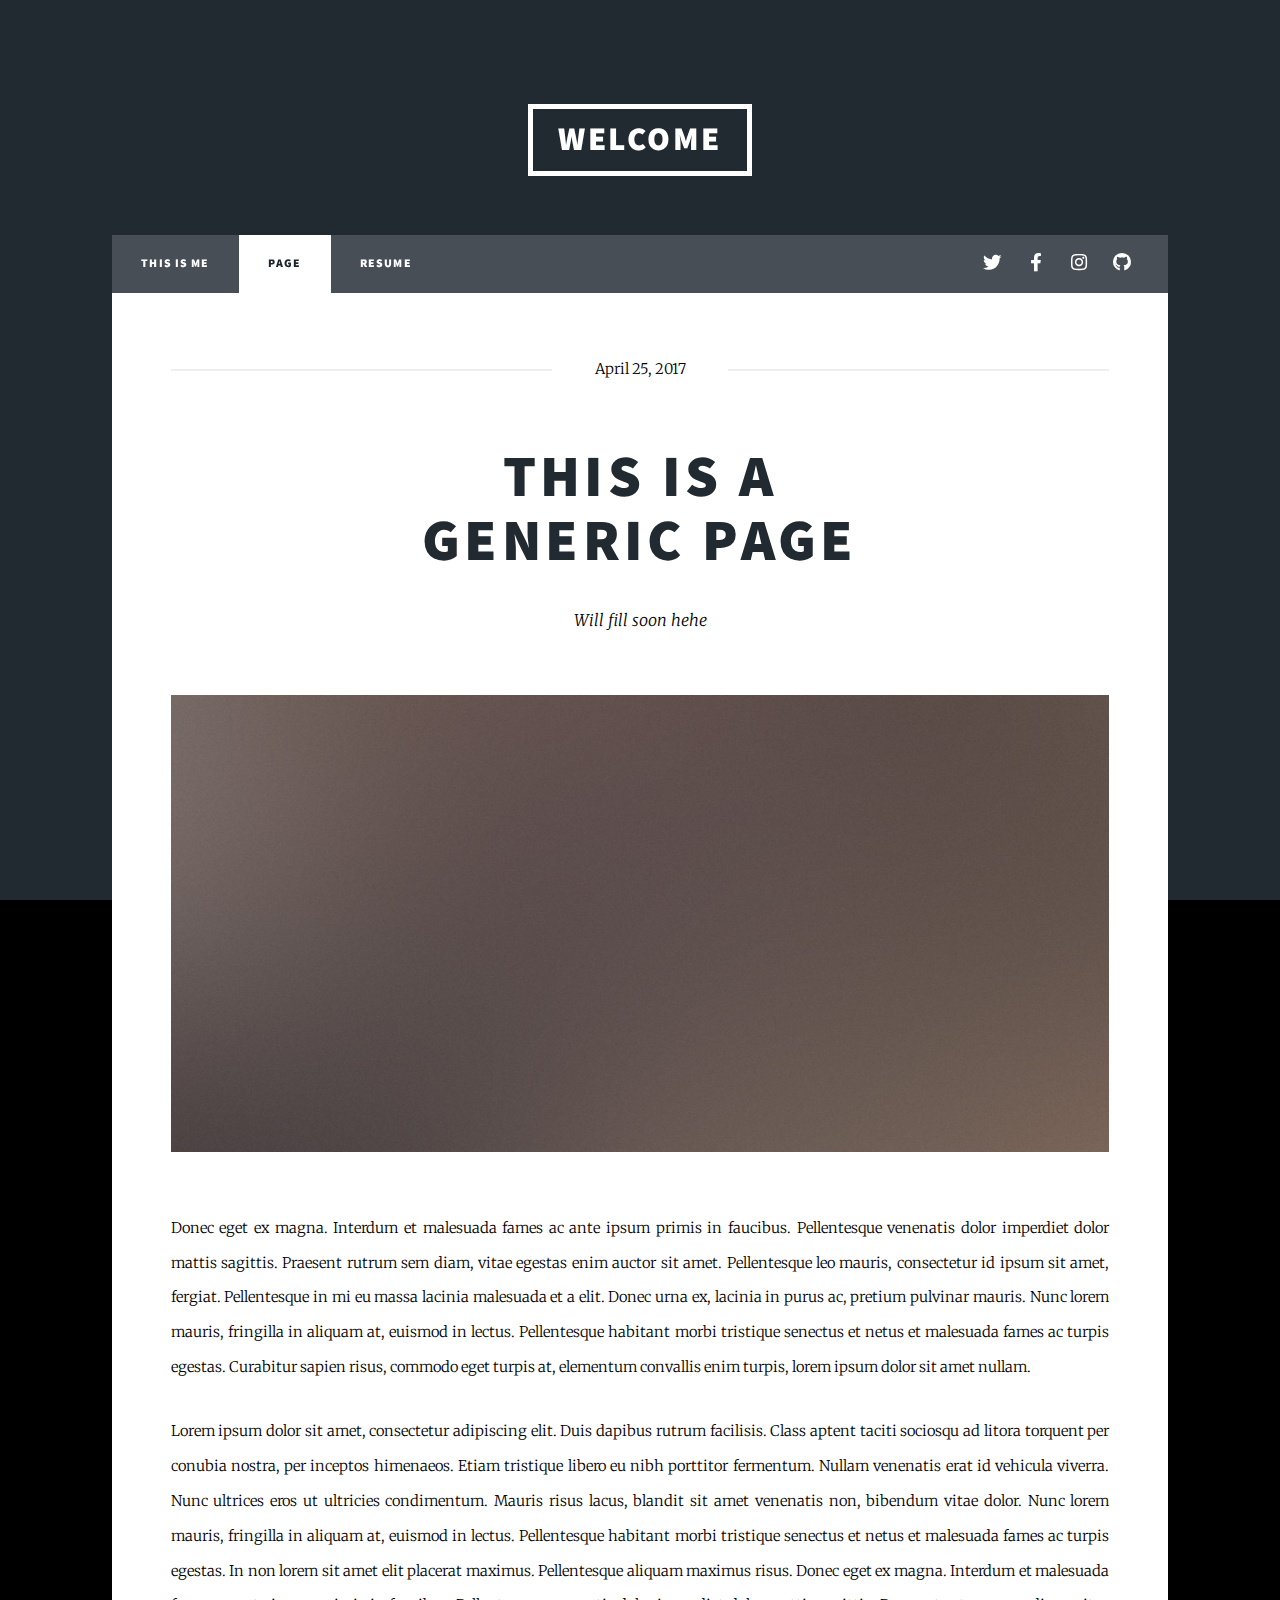
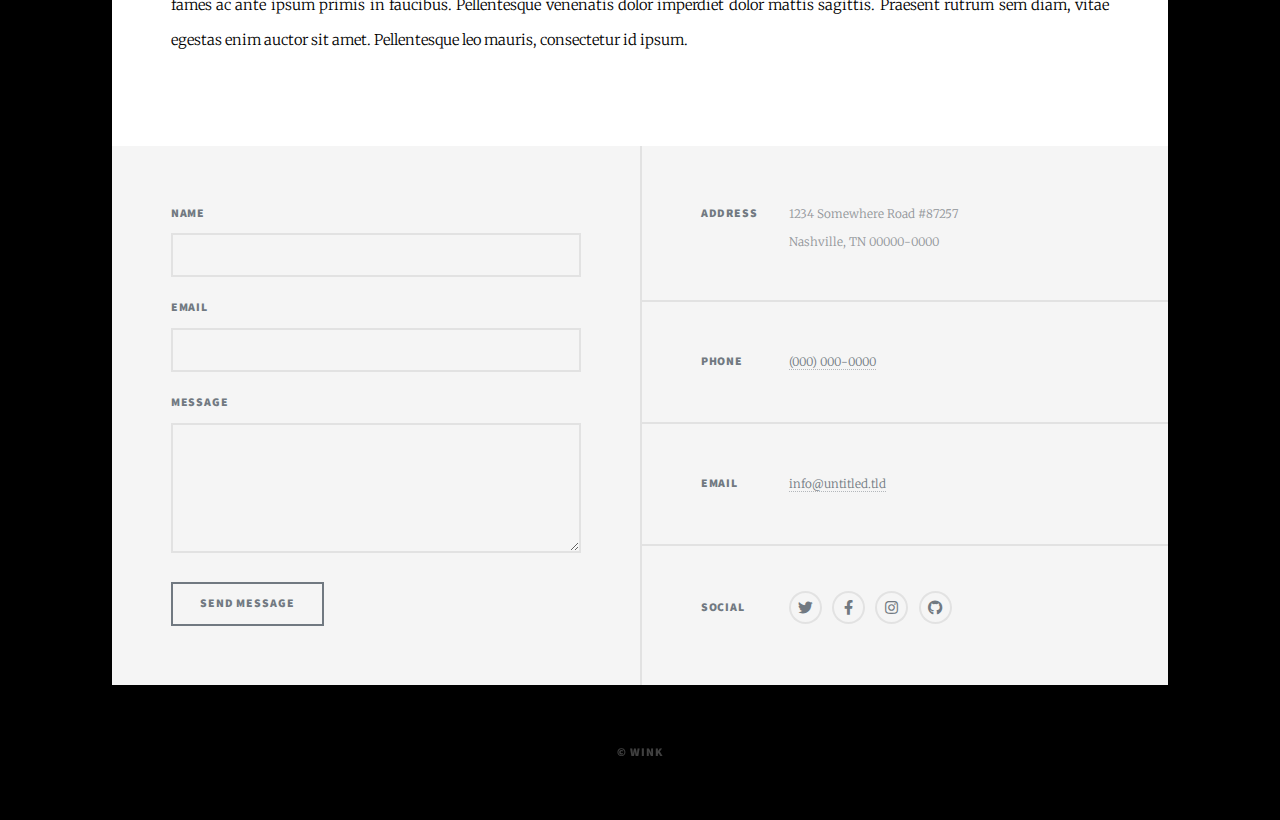
<file: generic.html>
<!DOCTYPE HTML>

<html>
	<head>
		<title>Generic Page - Massively by HTML5 UP</title>
		<meta charset="utf-8" />
		<meta name="viewport" content="width=device-width, initial-scale=1, user-scalable=no" />
		<link rel="stylesheet" href="assets/css/main.css" />
		<noscript><link rel="stylesheet" href="assets/css/noscript.css" /></noscript>
	</head>
	<body class="is-preload">

		<!-- Wrapper -->
			<div id="wrapper">

				<!-- Header -->
					<header id="header">
						<a href="index.html" class="logo">Welcome</a>
					</header>

				<!-- Nav -->
					<nav id="nav">
						<ul class="links">
							<li><a href="index.html">This is Me</a></li>
							<li class="active"><a href="generic.html">Page</a></li>
							<li><a href="resume.html">Resume</a></li>
						</ul>
						<ul class="icons">
							<li><a href="#" class="icon brands fa-twitter"><span class="label">Twitter</span></a></li>
							<li><a href="#" class="icon brands fa-facebook-f"><span class="label">Facebook</span></a></li>
							<li><a href="#" class="icon brands fa-instagram"><span class="label">Instagram</span></a></li>
							<li><a href="#" class="icon brands fa-github"><span class="label">GitHub</span></a></li>
						</ul>
					</nav>

				<!-- Main -->
					<div id="main">

						<!-- Post -->
							<section class="post">
								<header class="major">
									<span class="date">April 25, 2017</span>
									<h1>This is a<br />
									Generic Page</h1>
									<p>Will fill soon hehe</p>
								</header>
								<div class="image main"><img src="images/pic01.jpg" alt="" /></div>
								<p>Donec eget ex magna. Interdum et malesuada fames ac ante ipsum primis in faucibus. Pellentesque venenatis dolor imperdiet dolor mattis sagittis. Praesent rutrum sem diam, vitae egestas enim auctor sit amet. Pellentesque leo mauris, consectetur id ipsum sit amet, fergiat. Pellentesque in mi eu massa lacinia malesuada et a elit. Donec urna ex, lacinia in purus ac, pretium pulvinar mauris. Nunc lorem mauris, fringilla in aliquam at, euismod in lectus. Pellentesque habitant morbi tristique senectus et netus et malesuada fames ac turpis egestas. Curabitur sapien risus, commodo eget turpis at, elementum convallis enim turpis, lorem ipsum dolor sit amet nullam.</p>
								<p>Lorem ipsum dolor sit amet, consectetur adipiscing elit. Duis dapibus rutrum facilisis. Class aptent taciti sociosqu ad litora torquent per conubia nostra, per inceptos himenaeos. Etiam tristique libero eu nibh porttitor fermentum. Nullam venenatis erat id vehicula viverra. Nunc ultrices eros ut ultricies condimentum. Mauris risus lacus, blandit sit amet venenatis non, bibendum vitae dolor. Nunc lorem mauris, fringilla in aliquam at, euismod in lectus. Pellentesque habitant morbi tristique senectus et netus et malesuada fames ac turpis egestas. In non lorem sit amet elit placerat maximus. Pellentesque aliquam maximus risus. Donec eget ex magna. Interdum et malesuada fames ac ante ipsum primis in faucibus. Pellentesque venenatis dolor imperdiet dolor mattis sagittis. Praesent rutrum sem diam, vitae egestas enim auctor sit amet. Pellentesque leo mauris, consectetur id ipsum.</p>
							</section>

					</div>

				<!-- Footer -->
					<footer id="footer">
						<section>
							<form method="post" action="#">
								<div class="fields">
									<div class="field">
										<label for="name">Name</label>
										<input type="text" name="name" id="name" />
									</div>
									<div class="field">
										<label for="email">Email</label>
										<input type="text" name="email" id="email" />
									</div>
									<div class="field">
										<label for="message">Message</label>
										<textarea name="message" id="message" rows="3"></textarea>
									</div>
								</div>
								<ul class="actions">
									<li><input type="submit" value="Send Message" /></li>
								</ul>
							</form>
						</section>
						<section class="split contact">
							<section class="alt">
								<h3>Address</h3>
								<p>1234 Somewhere Road #87257<br />
								Nashville, TN 00000-0000</p>
							</section>
							<section>
								<h3>Phone</h3>
								<p><a href="#">(000) 000-0000</a></p>
							</section>
							<section>
								<h3>Email</h3>
								<p><a href="#">info@untitled.tld</a></p>
							</section>
							<section>
								<h3>Social</h3>
								<ul class="icons alt">
									<li><a href="#" class="icon brands alt fa-twitter"><span class="label">Twitter</span></a></li>
									<li><a href="#" class="icon brands alt fa-facebook-f"><span class="label">Facebook</span></a></li>
									<li><a href="#" class="icon brands alt fa-instagram"><span class="label">Instagram</span></a></li>
									<li><a href="#" class="icon brands alt fa-github"><span class="label">GitHub</span></a></li>
								</ul>
							</section>
						</section>
					</footer>

				<!-- Copyright -->
					<div id="copyright">
						<ul><li>&copy; Wink</li></ul>
					</div>

			</div>

		<!-- Scripts -->
			<script src="assets/js/jquery.min.js"></script>
			<script src="assets/js/jquery.scrollex.min.js"></script>
			<script src="assets/js/jquery.scrolly.min.js"></script>
			<script src="assets/js/browser.min.js"></script>
			<script src="assets/js/breakpoints.min.js"></script>
			<script src="assets/js/util.js"></script>
			<script src="assets/js/main.js"></script>

	</body>
</html>
</file>
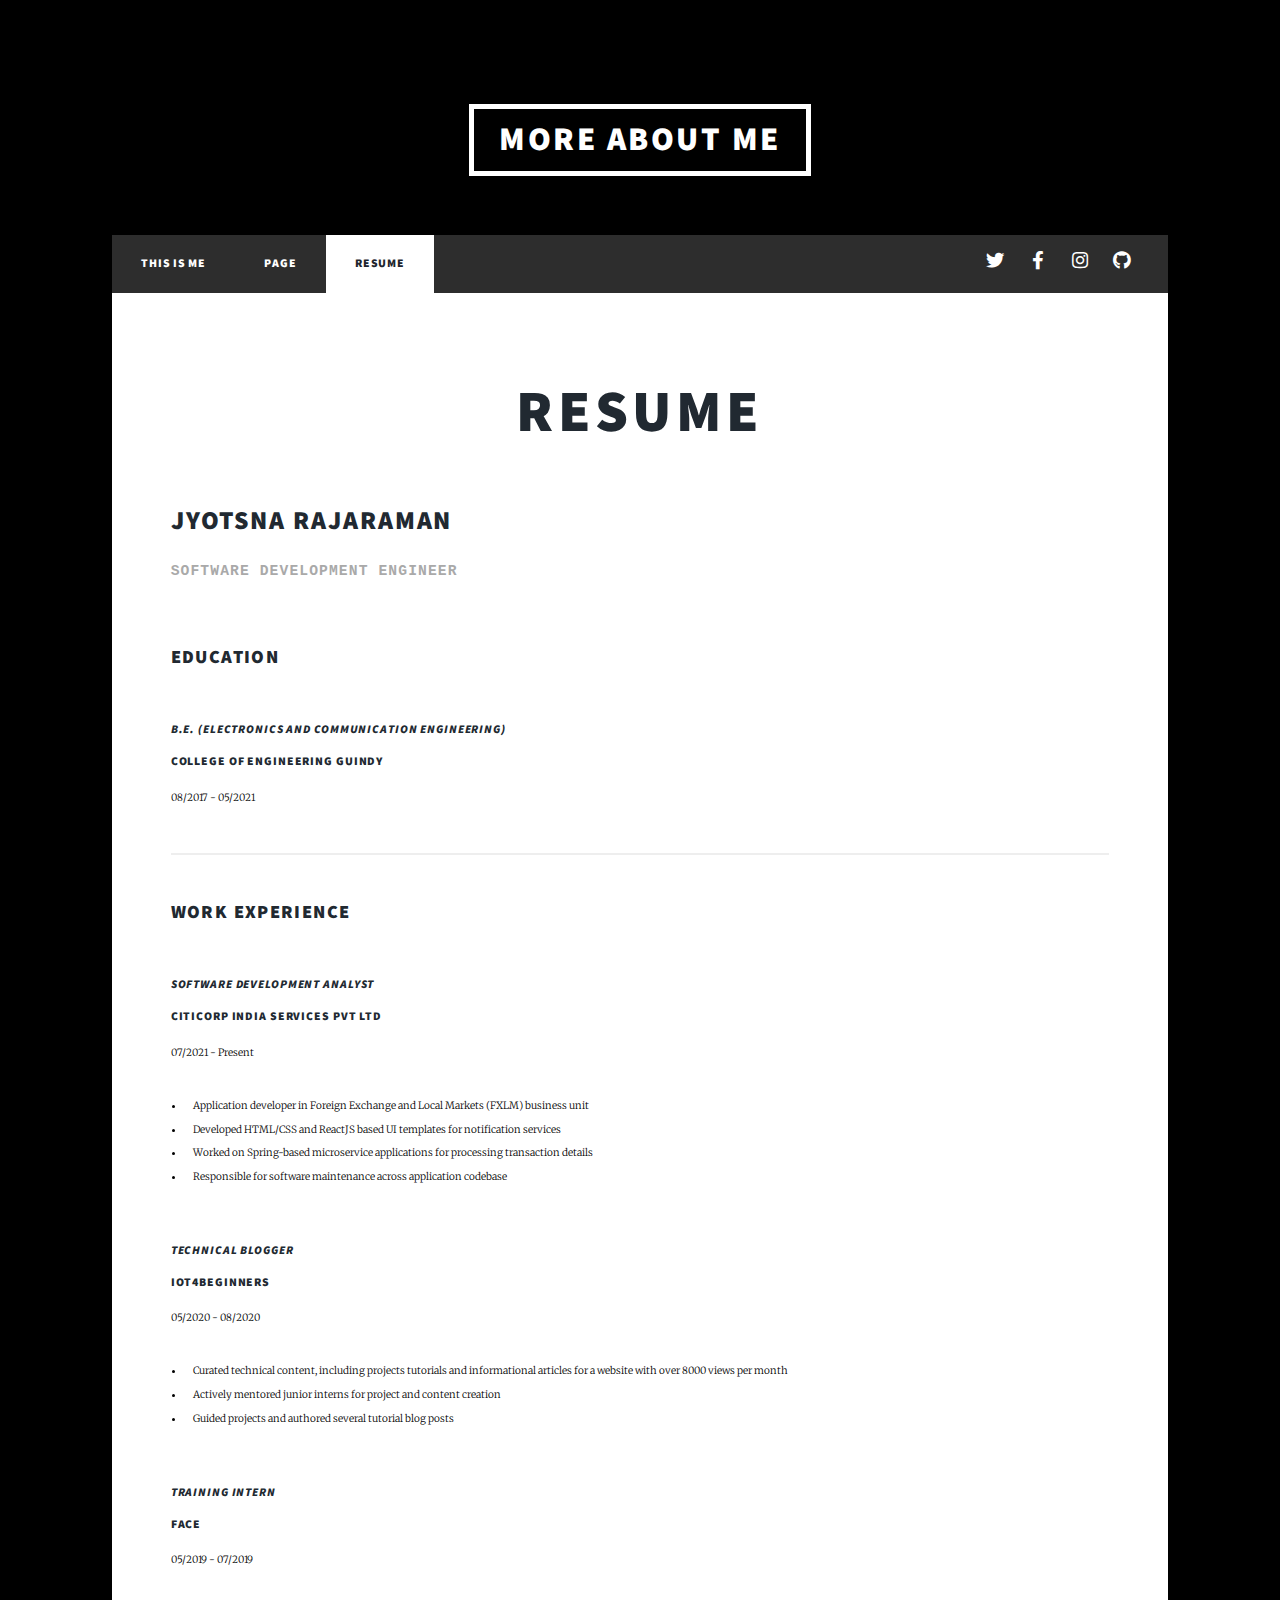
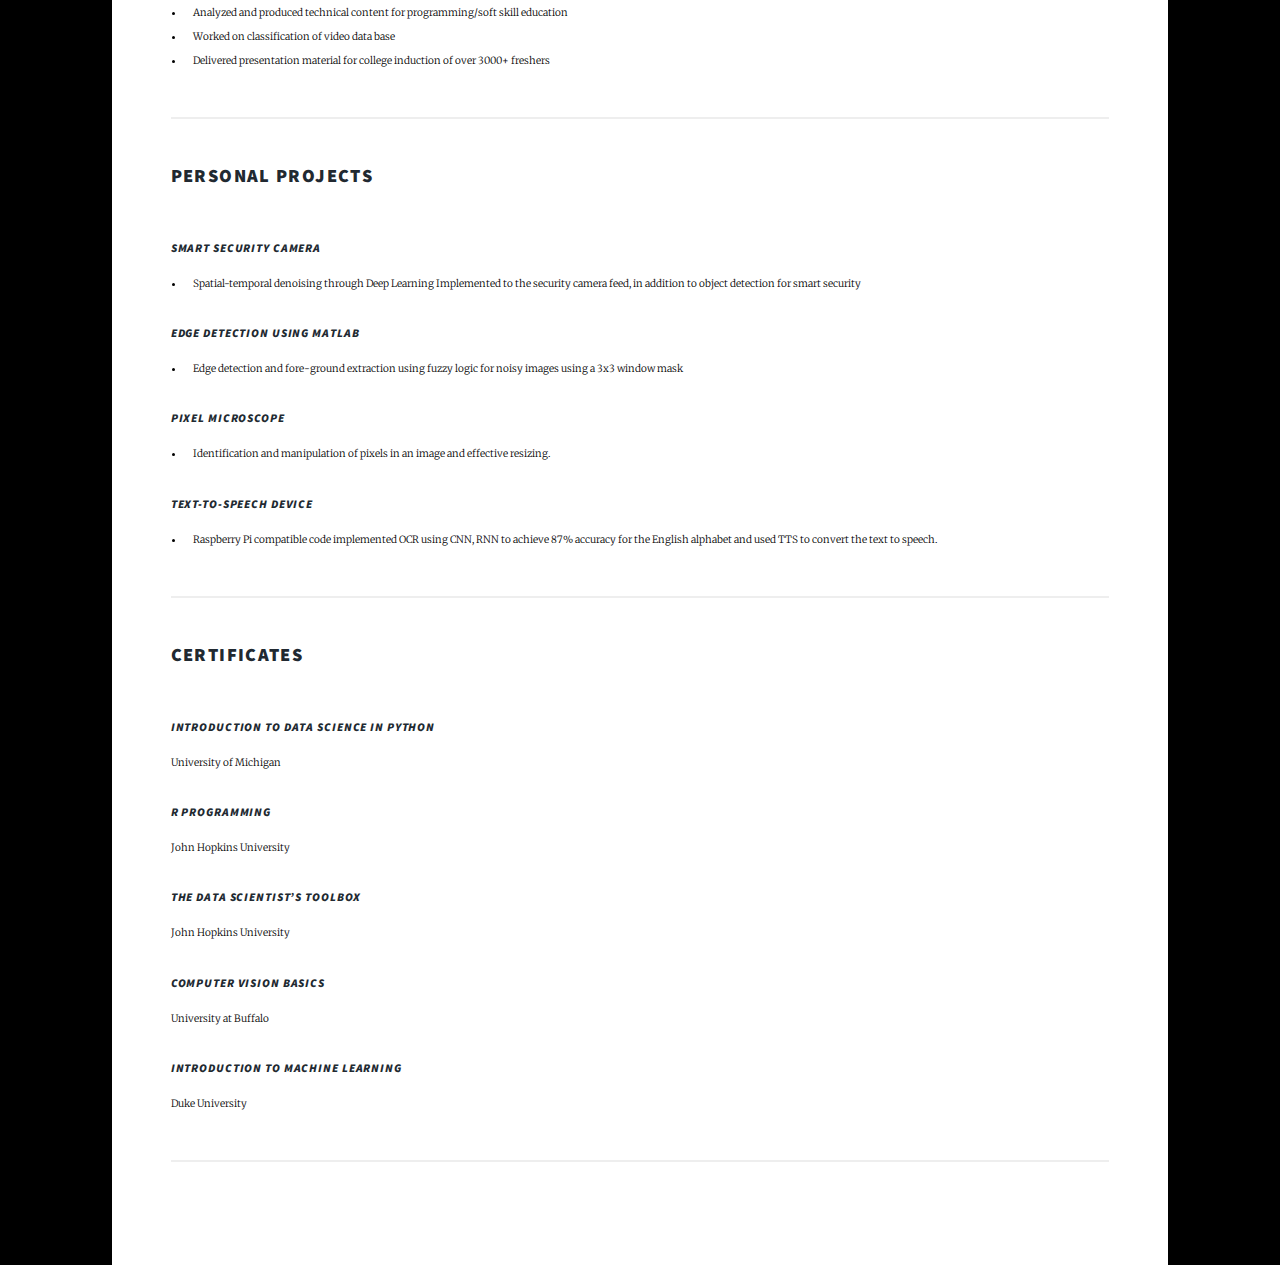
<file: resume.html>
<!DOCTYPE HTML>
<html>
	<head>
		<title>Resume</title>
		<meta charset="utf-8" />
		<meta name="viewport" content="width=device-width, initial-scale=1, user-scalable=no" />
		<link rel="stylesheet" href="assets/css/main.css" />
		<noscript><link rel="stylesheet" href="assets/css/noscript.css" /></noscript>
	</head>
	<body class="is-preload">

		<!-- Wrapper -->
			<div id="wrapper">

				<!-- Header -->
					<header id="header">
						<a href="index.html" class="logo">More about me</a>
					</header>

				<!-- Nav -->
					<nav id="nav">
						<ul class="links">
							<li><a href="index.html">This is Me</a></li>
							<li><a href="generic.html">Page</a></li>
							<li class="active"><a href="resume.html">Resume</a></li>
						</ul>
						<ul class="icons">
							<li><a href="#" class="icon brands fa-twitter"><span class="label">Twitter</span></a></li>
							<li><a href="#" class="icon brands fa-facebook-f"><span class="label">Facebook</span></a></li>
							<li><a href="#" class="icon brands fa-instagram"><span class="label">Instagram</span></a></li>
							<li><a href="#" class="icon brands fa-github"><span class="label">GitHub</span></a></li>
						</ul>
					</nav>

				<!-- Main -->
					<div id="main">

						<!-- Post -->
							<section class="post">
								<header class="major">
									<h1>Resume</h1>
								</header>

								<!-- Text stuff -->
									<h2>Jyotsna Rajaraman</h2>
									<h4 style="color: darkgray; font-family: 'Courier New';">Software Development Engineer<br/></h4>
									<br/>
									<br/>
									<h3>EDUCATION<br/><br/></h4>
									<h6 style="font-style: italic;">B.E. (Electronics and Communication Engineering)</h6>
									<h6>College of Engineering Guindy</h6> 
									<p style="font-size:10px">08/2017 - 05/2021</p> 
									<hr />
									<h3>WORK EXPERIENCE<br/><br/></h3>
									<h6 style="font-style: italic;">Software Development Analyst</h6>
									<h6>Citicorp India Services Pvt Ltd</h6>
									<p style="font-size:10px">07/2021 - Present</p>
									<body style="font-size:10px">
										<ul type="circle">
											<li>Application developer in Foreign Exchange and Local	Markets (FXLM) business unit</li>
											<li>Developed HTML/CSS and ReactJS based UI templates for notification services</li>
											<li>Worked on Spring-based microservice applications for processing transaction details</li>
											<li>Responsible for software maintenance across application	codebase</li>
										</ul>
									</body>
									<br/>
									<h6 style="font-style: italic;">Technical blogger</h6>
									<h6>iot4beginners</h6>
									<p style="font-size:10px">05/2020 - 08/2020</p>
									
									<body style="font-size:10px">
										<ul type="circle">
											<li>Curated technical content, including projects tutorials and informational articles for a website with over 8000 views per month</li>
											<li>Actively mentored junior interns for project and content creation</li>
											<li>Guided projects and authored several tutorial blog posts</li>
										</ul>
									</body>
									<br/>
									<h6 style="font-style: italic;">Training Intern</h6>
									<h6>FACE</h6>
									<p style="font-size:10px">05/2019 - 07/2019</p>
									
									<body style="font-size:10px">
										<ul type="circle">
											<li>Analyzed and produced technical content for	programming/soft skill education</li>
											<li>Worked on classification of video data base</li>
											<li>Delivered presentation material for college induction of over 3000+ freshers</li>
										</ul>
									</body>
									<hr />
									<h3>PERSONAL PROJECTS<br /><br /></h3>
									<h6 style="font-style: italic;">Smart security camera</h6>
									<body style="font-size:10px">
										<ul type="circle">
											<li>Spatial-temporal denoising through Deep Learning Implemented to the security camera feed, in addition to object detection for smart security</li>
										</ul>
									</body>
									<h6 style="font-style: italic;">Edge detection using MATLAB</h6>
									
									<body style="font-size:10px">
										<ul type="circle">
											<li>Edge detection and fore-ground extraction using fuzzy logic for noisy images using a 3x3 window mask</li>
										</ul>
									</body>
									<h6 style="font-style: italic;">Pixel microscope</h6>
									
									<body style="font-size:10px">
										<ul type="circle">
											<li>Identification and manipulation of pixels in an image and effective
											resizing.</li>
										</ul>
									</body>
									<h6 style="font-style: italic;">Text-to-Speech device</h6>
									
									<body style="font-size:10px">
										<ul type="circle">
											<li>Raspberry Pi compatible code implemented OCR using CNN, RNN
											to achieve 87% accuracy for the English alphabet and used TTS to
											convert the text to speech.</li>
										</ul>
									</body>
									<hr />
									<h3>CERTIFICATES<br /><br /></h3>
									<h6 style="font-style: italic;">Introduction to Data Science in Python</h6>
									<p style="font-size:10px">University of Michigan</p>
									
									<h6 style="font-style: italic;">R Programming</h6>
									<p style="font-size:10px">John Hopkins University</p>

									<h6 style="font-style: italic;">The Data Scientist’s Toolbox</h6>
									<p style="font-size:10px">John Hopkins University</p>

									<h6 style="font-style: italic;">Computer Vision Basics</h6>
									<p style="font-size:10px">University at Buffalo</p>

									<h6 style="font-style: italic;">Introduction to Machine Learning</h6>
									<p style="font-size:10px">Duke University</p>
									<hr />
									
	</body>
</html>
</file>
<file: assets/css/main.css>
@import url(fontawesome-all.min.css);
@import url("https://fonts.googleapis.com/css?family=Merriweather:300,700,300italic,700italic|Source+Sans+Pro:900");

/*
	Massively by HTML5 UP
	html5up.net | @ajlkn
	Free for personal and commercial use under the CCA 3.0 license (html5up.net/license)
*/

html, body, div, span, applet, object,
iframe, h1, h2, h3, h4, h5, h6, p, blockquote,
pre, a, abbr, acronym, address, big, cite,
code, del, dfn, em, img, ins, kbd, q, s, samp,
small, strike, strong, sub, sup, tt, var, b,
u, i, center, dl, dt, dd, ol, ul, li, fieldset,
form, label, legend, table, caption, tbody,
tfoot, thead, tr, th, td, article, aside,
canvas, details, embed, figure, figcaption,
footer, header, hgroup, menu, nav, output, ruby,
section, summary, time, mark, audio, video {
	margin: 0;
	padding: 0;
	border: 0;
	font-size: 100%;
	font: inherit;
	vertical-align: baseline;}

article, aside, details, figcaption, figure,
footer, header, hgroup, menu, nav, section {
	display: block;}

body {
	line-height: 1;
}

ol, ul {
	list-style: none;
}

blockquote, q {
	quotes: none;
}

	blockquote:before, blockquote:after, q:before, q:after {
		content: '';
		content: none;
	}

table {
	border-collapse: collapse;
	border-spacing: 0;
}

body {
	-webkit-text-size-adjust: none;
}

mark {
	background-color: transparent;
	color: inherit;
}

input::-moz-focus-inner {
	border: 0;
	padding: 0;
}

input, select, textarea {
	-moz-appearance: none;
	-webkit-appearance: none;
	-ms-appearance: none;
	appearance: none;
}

/* Basic */

	@-ms-viewport {
		width: device-width;
	}

	body {
		-ms-overflow-style: scrollbar;
	}

	@media screen and (max-width: 480px) {

		html, body {
			min-width: 320px;
		}

	}

	html {
		box-sizing: border-box;
	}

	*, *:before, *:after {
		box-sizing: inherit;
	}

	body {
		background-color: #000000;
	}

		body.is-preload *, body.is-preload *:before, body.is-preload *:after {
			-moz-animation: none !important;
			-webkit-animation: none !important;
			-ms-animation: none !important;
			animation: none !important;
			-moz-transition: none !important;
			-webkit-transition: none !important;
			-ms-transition: none !important;
			transition: none !important;
		}

/* Type */

	html {
		font-size: 16pt;
	}

		@media screen and (max-width: 1680px) {

			html {
				font-size: 12pt;
			}

		}

		@media screen and (max-width: 1280px) {

			html {
				font-size: 11pt;
			}

		}

		@media screen and (max-width: 360px) {

			html {
				font-size: 10pt;
			}

		}

	body {
		color: #000000;
	}

	body, input, select, textarea {
		font-family: "Merriweather", Georgia, serif;
		font-weight: 300;
		font-size: 1rem;
		line-height: 2.375;
	}

	a {
		-moz-transition: color 0.2s ease-in-out, background-color 0.2s ease-in-out, border-color 0.2s ease-in-out, box-shadow 0.2s ease-in-out;
		-webkit-transition: color 0.2s ease-in-out, background-color 0.2s ease-in-out, border-color 0.2s ease-in-out, box-shadow 0.2s ease-in-out;
		-ms-transition: color 0.2s ease-in-out, background-color 0.2s ease-in-out, border-color 0.2s ease-in-out, box-shadow 0.2s ease-in-out;
		transition: color 0.2s ease-in-out, background-color 0.2s ease-in-out, border-color 0.2s ease-in-out, box-shadow 0.2s ease-in-out;
		border-bottom: dotted 1px;
		text-decoration: none;
	}

		a:hover {
			border-bottom-color: transparent;
		}

	strong, b {
		font-weight: 600;
	}

	em, i {
		font-style: italic;
	}

	p {
		text-align: justify;
		margin: 0 0 2rem 0;
	}

	h1, h2, h3, h4, h5, h6 {
		font-family: "Source Sans Pro", Helvetica, sans-serif;
		font-weight: 900;
		line-height: 1.5;
		letter-spacing: 0.075em;
		text-transform: uppercase;
		margin: 0 0 1rem 0;
	}

		h1 a, h2 a, h3 a, h4 a, h5 a, h6 a {
			border-bottom: 0;
			color: inherit;
			text-decoration: none;
		}

	h1 {
		font-size: 4rem;
		line-height: 1.1;
		margin: 0 0 2rem 0;
	}

	h2 {
		font-size: 1.75rem;
		line-height: 1.3;
		margin: 0 0 1.5rem 0;
	}

	h3 {
		font-size: 1.25rem;
		margin: 0 0 1.5rem 0;
	}

	h4 {
		font-size: 1rem;
	}

	h5 {
		font-size: 0.9rem;
	}

	h6 {
		font-size: 0.8rem;
	}

	sub {
		font-size: 0.8rem;
		position: relative;
		top: 0.5rem;
	}

	sup {
		font-size: 0.8rem;
		position: relative;
		top: -0.5rem;
	}

	blockquote {
		border-left: solid 4px;
		font-style: italic;
		margin: 0 0 2rem 0;
		padding: 0.5rem 0 0.5rem 2rem;
	}

	code {
		border: solid 2px;
		font-family: "Courier New", monospace;
		font-size: 0.9rem;
		margin: 0 0.25rem;
		padding: 0.25rem 0.65rem;
	}

	pre {
		-webkit-overflow-scrolling: touch;
		font-family: "Courier New", monospace;
		font-size: 0.9rem;
		margin: 0 0 2rem 0;
	}

		pre code {
			display: block;
			line-height: 1.75;
			padding: 1rem 1.5rem;
			overflow-x: auto;
		}

	hr {
		border: 0;
		border-bottom: solid 2px;
		margin: 3rem 0;
	}

		hr.major {
			margin: 5rem 0;
		}

	.align-left {
		text-align: left;
	}

	.align-center {
		text-align: center;
	}

	.align-right {
		text-align: right;
	}

	input, select, textarea {
		color: #212931;
	}

	a {
		color: #212931;
		border-bottom-color: rgba(33, 41, 49, 0.5);
	}

		a:hover {
			border-bottom-color: transparent;
			color: #18bfef !important;
		}

	strong, b {
		color: #212931;
	}

	h1, h2, h3, h4, h5, h6 {
		color: #212931;
	}

	blockquote {
		border-left-color: #eeeeee;
	}

	code {
		background: rgba(220, 220, 220, 0.25);
		border-color: #eeeeee;
	}

	hr {
		border-bottom-color: #eeeeee;
	}

/* Row */

	.row {
		display: flex;
		flex-wrap: wrap;
		box-sizing: border-box;
		align-items: stretch;
	}

		.row > * {
			box-sizing: border-box;
		}

		.row.gtr-uniform > * > :last-child {
			margin-bottom: 0;
		}

		.row.aln-left {
			justify-content: flex-start;
		}

		.row.aln-center {
			justify-content: center;
		}

		.row.aln-right {
			justify-content: flex-end;
		}

		.row.aln-top {
			align-items: flex-start;
		}

		.row.aln-middle {
			align-items: center;
		}

		.row.aln-bottom {
			align-items: flex-end;
		}

		.row > .imp {
			order: -1;
		}

		.row > .col-1 {
			width: 8.33333%;
		}

		.row > .off-1 {
			margin-left: 8.33333%;
		}

		.row > .col-2 {
			width: 16.66667%;
		}

		.row > .off-2 {
			margin-left: 16.66667%;
		}

		.row > .col-3 {
			width: 25%;
		}

		.row > .off-3 {
			margin-left: 25%;
		}

		.row > .col-4 {
			width: 33.33333%;
		}

		.row > .off-4 {
			margin-left: 33.33333%;
		}

		.row > .col-5 {
			width: 41.66667%;
		}

		.row > .off-5 {
			margin-left: 41.66667%;
		}

		.row > .col-6 {
			width: 50%;
		}

		.row > .off-6 {
			margin-left: 50%;
		}

		.row > .col-7 {
			width: 58.33333%;
		}

		.row > .off-7 {
			margin-left: 58.33333%;
		}

		.row > .col-8 {
			width: 66.66667%;
		}

		.row > .off-8 {
			margin-left: 66.66667%;
		}

		.row > .col-9 {
			width: 75%;
		}

		.row > .off-9 {
			margin-left: 75%;
		}

		.row > .col-10 {
			width: 83.33333%;
		}

		.row > .off-10 {
			margin-left: 83.33333%;
		}

		.row > .col-11 {
			width: 91.66667%;
		}

		.row > .off-11 {
			margin-left: 91.66667%;
		}

		.row > .col-12 {
			width: 100%;
		}

		.row > .off-12 {
			margin-left: 100%;
		}

		.row.gtr-0 {
			margin-top: 0;
			margin-left: 0rem;
		}

			.row.gtr-0 > * {
				padding: 0 0 0 0rem;
			}

			.row.gtr-0.gtr-uniform {
				margin-top: 0rem;
			}

				.row.gtr-0.gtr-uniform > * {
					padding-top: 0rem;
				}

		.row.gtr-25 {
			margin-top: 0;
			margin-left: -0.375rem;
		}

			.row.gtr-25 > * {
				padding: 0 0 0 0.375rem;
			}

			.row.gtr-25.gtr-uniform {
				margin-top: -0.375rem;
			}

				.row.gtr-25.gtr-uniform > * {
					padding-top: 0.375rem;
				}

		.row.gtr-50 {
			margin-top: 0;
			margin-left: -0.75rem;
		}

			.row.gtr-50 > * {
				padding: 0 0 0 0.75rem;
			}

			.row.gtr-50.gtr-uniform {
				margin-top: -0.75rem;
			}

				.row.gtr-50.gtr-uniform > * {
					padding-top: 0.75rem;
				}

		.row {
			margin-top: 0;
			margin-left: -1.5rem;
		}

			.row > * {
				padding: 0 0 0 1.5rem;
			}

			.row.gtr-uniform {
				margin-top: -1.5rem;
			}

				.row.gtr-uniform > * {
					padding-top: 1.5rem;
				}

		.row.gtr-150 {
			margin-top: 0;
			margin-left: -2.25rem;
		}

			.row.gtr-150 > * {
				padding: 0 0 0 2.25rem;
			}

			.row.gtr-150.gtr-uniform {
				margin-top: -2.25rem;
			}

				.row.gtr-150.gtr-uniform > * {
					padding-top: 2.25rem;
				}

		.row.gtr-200 {
			margin-top: 0;
			margin-left: -3rem;
		}

			.row.gtr-200 > * {
				padding: 0 0 0 3rem;
			}

			.row.gtr-200.gtr-uniform {
				margin-top: -3rem;
			}

				.row.gtr-200.gtr-uniform > * {
					padding-top: 3rem;
				}

		@media screen and (max-width: 1680px) {

			.row {
				display: flex;
				flex-wrap: wrap;
				box-sizing: border-box;
				align-items: stretch;
			}

				.row > * {
					box-sizing: border-box;
				}

				.row.gtr-uniform > * > :last-child {
					margin-bottom: 0;
				}

				.row.aln-left {
					justify-content: flex-start;
				}

				.row.aln-center {
					justify-content: center;
				}

				.row.aln-right {
					justify-content: flex-end;
				}

				.row.aln-top {
					align-items: flex-start;
				}

				.row.aln-middle {
					align-items: center;
				}

				.row.aln-bottom {
					align-items: flex-end;
				}

				.row > .imp-xlarge {
					order: -1;
				}

				.row > .col-1-xlarge {
					width: 8.33333%;
				}

				.row > .off-1-xlarge {
					margin-left: 8.33333%;
				}

				.row > .col-2-xlarge {
					width: 16.66667%;
				}

				.row > .off-2-xlarge {
					margin-left: 16.66667%;
				}

				.row > .col-3-xlarge {
					width: 25%;
				}

				.row > .off-3-xlarge {
					margin-left: 25%;
				}

				.row > .col-4-xlarge {
					width: 33.33333%;
				}

				.row > .off-4-xlarge {
					margin-left: 33.33333%;
				}

				.row > .col-5-xlarge {
					width: 41.66667%;
				}

				.row > .off-5-xlarge {
					margin-left: 41.66667%;
				}

				.row > .col-6-xlarge {
					width: 50%;
				}

				.row > .off-6-xlarge {
					margin-left: 50%;
				}

				.row > .col-7-xlarge {
					width: 58.33333%;
				}

				.row > .off-7-xlarge {
					margin-left: 58.33333%;
				}

				.row > .col-8-xlarge {
					width: 66.66667%;
				}

				.row > .off-8-xlarge {
					margin-left: 66.66667%;
				}

				.row > .col-9-xlarge {
					width: 75%;
				}

				.row > .off-9-xlarge {
					margin-left: 75%;
				}

				.row > .col-10-xlarge {
					width: 83.33333%;
				}

				.row > .off-10-xlarge {
					margin-left: 83.33333%;
				}

				.row > .col-11-xlarge {
					width: 91.66667%;
				}

				.row > .off-11-xlarge {
					margin-left: 91.66667%;
				}

				.row > .col-12-xlarge {
					width: 100%;
				}

				.row > .off-12-xlarge {
					margin-left: 100%;
				}

				.row.gtr-0 {
					margin-top: 0;
					margin-left: 0rem;
				}

					.row.gtr-0 > * {
						padding: 0 0 0 0rem;
					}

					.row.gtr-0.gtr-uniform {
						margin-top: 0rem;
					}

						.row.gtr-0.gtr-uniform > * {
							padding-top: 0rem;
						}

				.row.gtr-25 {
					margin-top: 0;
					margin-left: -0.375rem;
				}

					.row.gtr-25 > * {
						padding: 0 0 0 0.375rem;
					}

					.row.gtr-25.gtr-uniform {
						margin-top: -0.375rem;
					}

						.row.gtr-25.gtr-uniform > * {
							padding-top: 0.375rem;
						}

				.row.gtr-50 {
					margin-top: 0;
					margin-left: -0.75rem;
				}

					.row.gtr-50 > * {
						padding: 0 0 0 0.75rem;
					}

					.row.gtr-50.gtr-uniform {
						margin-top: -0.75rem;
					}

						.row.gtr-50.gtr-uniform > * {
							padding-top: 0.75rem;
						}

				.row {
					margin-top: 0;
					margin-left: -1.5rem;
				}

					.row > * {
						padding: 0 0 0 1.5rem;
					}

					.row.gtr-uniform {
						margin-top: -1.5rem;
					}

						.row.gtr-uniform > * {
							padding-top: 1.5rem;
						}

				.row.gtr-150 {
					margin-top: 0;
					margin-left: -2.25rem;
				}

					.row.gtr-150 > * {
						padding: 0 0 0 2.25rem;
					}

					.row.gtr-150.gtr-uniform {
						margin-top: -2.25rem;
					}

						.row.gtr-150.gtr-uniform > * {
							padding-top: 2.25rem;
						}

				.row.gtr-200 {
					margin-top: 0;
					margin-left: -3rem;
				}

					.row.gtr-200 > * {
						padding: 0 0 0 3rem;
					}

					.row.gtr-200.gtr-uniform {
						margin-top: -3rem;
					}

						.row.gtr-200.gtr-uniform > * {
							padding-top: 3rem;
						}

		}

		@media screen and (max-width: 1280px) {

			.row {
				display: flex;
				flex-wrap: wrap;
				box-sizing: border-box;
				align-items: stretch;
			}

				.row > * {
					box-sizing: border-box;
				}

				.row.gtr-uniform > * > :last-child {
					margin-bottom: 0;
				}

				.row.aln-left {
					justify-content: flex-start;
				}

				.row.aln-center {
					justify-content: center;
				}

				.row.aln-right {
					justify-content: flex-end;
				}

				.row.aln-top {
					align-items: flex-start;
				}

				.row.aln-middle {
					align-items: center;
				}

				.row.aln-bottom {
					align-items: flex-end;
				}

				.row > .imp-large {
					order: -1;
				}

				.row > .col-1-large {
					width: 8.33333%;
				}

				.row > .off-1-large {
					margin-left: 8.33333%;
				}

				.row > .col-2-large {
					width: 16.66667%;
				}

				.row > .off-2-large {
					margin-left: 16.66667%;
				}

				.row > .col-3-large {
					width: 25%;
				}

				.row > .off-3-large {
					margin-left: 25%;
				}

				.row > .col-4-large {
					width: 33.33333%;
				}

				.row > .off-4-large {
					margin-left: 33.33333%;
				}

				.row > .col-5-large {
					width: 41.66667%;
				}

				.row > .off-5-large {
					margin-left: 41.66667%;
				}

				.row > .col-6-large {
					width: 50%;
				}

				.row > .off-6-large {
					margin-left: 50%;
				}

				.row > .col-7-large {
					width: 58.33333%;
				}

				.row > .off-7-large {
					margin-left: 58.33333%;
				}

				.row > .col-8-large {
					width: 66.66667%;
				}

				.row > .off-8-large {
					margin-left: 66.66667%;
				}

				.row > .col-9-large {
					width: 75%;
				}

				.row > .off-9-large {
					margin-left: 75%;
				}

				.row > .col-10-large {
					width: 83.33333%;
				}

				.row > .off-10-large {
					margin-left: 83.33333%;
				}

				.row > .col-11-large {
					width: 91.66667%;
				}

				.row > .off-11-large {
					margin-left: 91.66667%;
				}

				.row > .col-12-large {
					width: 100%;
				}

				.row > .off-12-large {
					margin-left: 100%;
				}

				.row.gtr-0 {
					margin-top: 0;
					margin-left: 0rem;
				}

					.row.gtr-0 > * {
						padding: 0 0 0 0rem;
					}

					.row.gtr-0.gtr-uniform {
						margin-top: 0rem;
					}

						.row.gtr-0.gtr-uniform > * {
							padding-top: 0rem;
						}

				.row.gtr-25 {
					margin-top: 0;
					margin-left: -0.375rem;
				}

					.row.gtr-25 > * {
						padding: 0 0 0 0.375rem;
					}

					.row.gtr-25.gtr-uniform {
						margin-top: -0.375rem;
					}

						.row.gtr-25.gtr-uniform > * {
							padding-top: 0.375rem;
						}

				.row.gtr-50 {
					margin-top: 0;
					margin-left: -0.75rem;
				}

					.row.gtr-50 > * {
						padding: 0 0 0 0.75rem;
					}

					.row.gtr-50.gtr-uniform {
						margin-top: -0.75rem;
					}

						.row.gtr-50.gtr-uniform > * {
							padding-top: 0.75rem;
						}

				.row {
					margin-top: 0;
					margin-left: -1.5rem;
				}

					.row > * {
						padding: 0 0 0 1.5rem;
					}

					.row.gtr-uniform {
						margin-top: -1.5rem;
					}

						.row.gtr-uniform > * {
							padding-top: 1.5rem;
						}

				.row.gtr-150 {
					margin-top: 0;
					margin-left: -2.25rem;
				}

					.row.gtr-150 > * {
						padding: 0 0 0 2.25rem;
					}

					.row.gtr-150.gtr-uniform {
						margin-top: -2.25rem;
					}

						.row.gtr-150.gtr-uniform > * {
							padding-top: 2.25rem;
						}

				.row.gtr-200 {
					margin-top: 0;
					margin-left: -3rem;
				}

					.row.gtr-200 > * {
						padding: 0 0 0 3rem;
					}

					.row.gtr-200.gtr-uniform {
						margin-top: -3rem;
					}

						.row.gtr-200.gtr-uniform > * {
							padding-top: 3rem;
						}

		}

		@media screen and (max-width: 980px) {

			.row {
				display: flex;
				flex-wrap: wrap;
				box-sizing: border-box;
				align-items: stretch;
			}

				.row > * {
					box-sizing: border-box;
				}

				.row.gtr-uniform > * > :last-child {
					margin-bottom: 0;
				}

				.row.aln-left {
					justify-content: flex-start;
				}

				.row.aln-center {
					justify-content: center;
				}

				.row.aln-right {
					justify-content: flex-end;
				}

				.row.aln-top {
					align-items: flex-start;
				}

				.row.aln-middle {
					align-items: center;
				}

				.row.aln-bottom {
					align-items: flex-end;
				}

				.row > .imp-medium {
					order: -1;
				}

				.row > .col-1-medium {
					width: 8.33333%;
				}

				.row > .off-1-medium {
					margin-left: 8.33333%;
				}

				.row > .col-2-medium {
					width: 16.66667%;
				}

				.row > .off-2-medium {
					margin-left: 16.66667%;
				}

				.row > .col-3-medium {
					width: 25%;
				}

				.row > .off-3-medium {
					margin-left: 25%;
				}

				.row > .col-4-medium {
					width: 33.33333%;
				}

				.row > .off-4-medium {
					margin-left: 33.33333%;
				}

				.row > .col-5-medium {
					width: 41.66667%;
				}

				.row > .off-5-medium {
					margin-left: 41.66667%;
				}

				.row > .col-6-medium {
					width: 50%;
				}

				.row > .off-6-medium {
					margin-left: 50%;
				}

				.row > .col-7-medium {
					width: 58.33333%;
				}

				.row > .off-7-medium {
					margin-left: 58.33333%;
				}

				.row > .col-8-medium {
					width: 66.66667%;
				}

				.row > .off-8-medium {
					margin-left: 66.66667%;
				}

				.row > .col-9-medium {
					width: 75%;
				}

				.row > .off-9-medium {
					margin-left: 75%;
				}

				.row > .col-10-medium {
					width: 83.33333%;
				}

				.row > .off-10-medium {
					margin-left: 83.33333%;
				}

				.row > .col-11-medium {
					width: 91.66667%;
				}

				.row > .off-11-medium {
					margin-left: 91.66667%;
				}

				.row > .col-12-medium {
					width: 100%;
				}

				.row > .off-12-medium {
					margin-left: 100%;
				}

				.row.gtr-0 {
					margin-top: 0;
					margin-left: 0rem;
				}

					.row.gtr-0 > * {
						padding: 0 0 0 0rem;
					}

					.row.gtr-0.gtr-uniform {
						margin-top: 0rem;
					}

						.row.gtr-0.gtr-uniform > * {
							padding-top: 0rem;
						}

				.row.gtr-25 {
					margin-top: 0;
					margin-left: -0.375rem;
				}

					.row.gtr-25 > * {
						padding: 0 0 0 0.375rem;
					}

					.row.gtr-25.gtr-uniform {
						margin-top: -0.375rem;
					}

						.row.gtr-25.gtr-uniform > * {
							padding-top: 0.375rem;
						}

				.row.gtr-50 {
					margin-top: 0;
					margin-left: -0.75rem;
				}

					.row.gtr-50 > * {
						padding: 0 0 0 0.75rem;
					}

					.row.gtr-50.gtr-uniform {
						margin-top: -0.75rem;
					}

						.row.gtr-50.gtr-uniform > * {
							padding-top: 0.75rem;
						}

				.row {
					margin-top: 0;
					margin-left: -1.5rem;
				}

					.row > * {
						padding: 0 0 0 1.5rem;
					}

					.row.gtr-uniform {
						margin-top: -1.5rem;
					}

						.row.gtr-uniform > * {
							padding-top: 1.5rem;
						}

				.row.gtr-150 {
					margin-top: 0;
					margin-left: -2.25rem;
				}

					.row.gtr-150 > * {
						padding: 0 0 0 2.25rem;
					}

					.row.gtr-150.gtr-uniform {
						margin-top: -2.25rem;
					}

						.row.gtr-150.gtr-uniform > * {
							padding-top: 2.25rem;
						}

				.row.gtr-200 {
					margin-top: 0;
					margin-left: -3rem;
				}

					.row.gtr-200 > * {
						padding: 0 0 0 3rem;
					}

					.row.gtr-200.gtr-uniform {
						margin-top: -3rem;
					}

						.row.gtr-200.gtr-uniform > * {
							padding-top: 3rem;
						}

		}

		@media screen and (max-width: 736px) {

			.row {
				display: flex;
				flex-wrap: wrap;
				box-sizing: border-box;
				align-items: stretch;
			}

				.row > * {
					box-sizing: border-box;
				}

				.row.gtr-uniform > * > :last-child {
					margin-bottom: 0;
				}

				.row.aln-left {
					justify-content: flex-start;
				}

				.row.aln-center {
					justify-content: center;
				}

				.row.aln-right {
					justify-content: flex-end;
				}

				.row.aln-top {
					align-items: flex-start;
				}

				.row.aln-middle {
					align-items: center;
				}

				.row.aln-bottom {
					align-items: flex-end;
				}

				.row > .imp-small {
					order: -1;
				}

				.row > .col-1-small {
					width: 8.33333%;
				}

				.row > .off-1-small {
					margin-left: 8.33333%;
				}

				.row > .col-2-small {
					width: 16.66667%;
				}

				.row > .off-2-small {
					margin-left: 16.66667%;
				}

				.row > .col-3-small {
					width: 25%;
				}

				.row > .off-3-small {
					margin-left: 25%;
				}

				.row > .col-4-small {
					width: 33.33333%;
				}

				.row > .off-4-small {
					margin-left: 33.33333%;
				}

				.row > .col-5-small {
					width: 41.66667%;
				}

				.row > .off-5-small {
					margin-left: 41.66667%;
				}

				.row > .col-6-small {
					width: 50%;
				}

				.row > .off-6-small {
					margin-left: 50%;
				}

				.row > .col-7-small {
					width: 58.33333%;
				}

				.row > .off-7-small {
					margin-left: 58.33333%;
				}

				.row > .col-8-small {
					width: 66.66667%;
				}

				.row > .off-8-small {
					margin-left: 66.66667%;
				}

				.row > .col-9-small {
					width: 75%;
				}

				.row > .off-9-small {
					margin-left: 75%;
				}

				.row > .col-10-small {
					width: 83.33333%;
				}

				.row > .off-10-small {
					margin-left: 83.33333%;
				}

				.row > .col-11-small {
					width: 91.66667%;
				}

				.row > .off-11-small {
					margin-left: 91.66667%;
				}

				.row > .col-12-small {
					width: 100%;
				}

				.row > .off-12-small {
					margin-left: 100%;
				}

				.row.gtr-0 {
					margin-top: 0;
					margin-left: 0rem;
				}

					.row.gtr-0 > * {
						padding: 0 0 0 0rem;
					}

					.row.gtr-0.gtr-uniform {
						margin-top: 0rem;
					}

						.row.gtr-0.gtr-uniform > * {
							padding-top: 0rem;
						}

				.row.gtr-25 {
					margin-top: 0;
					margin-left: -0.375rem;
				}

					.row.gtr-25 > * {
						padding: 0 0 0 0.375rem;
					}

					.row.gtr-25.gtr-uniform {
						margin-top: -0.375rem;
					}

						.row.gtr-25.gtr-uniform > * {
							padding-top: 0.375rem;
						}

				.row.gtr-50 {
					margin-top: 0;
					margin-left: -0.75rem;
				}

					.row.gtr-50 > * {
						padding: 0 0 0 0.75rem;
					}

					.row.gtr-50.gtr-uniform {
						margin-top: -0.75rem;
					}

						.row.gtr-50.gtr-uniform > * {
							padding-top: 0.75rem;
						}

				.row {
					margin-top: 0;
					margin-left: -1.5rem;
				}

					.row > * {
						padding: 0 0 0 1.5rem;
					}

					.row.gtr-uniform {
						margin-top: -1.5rem;
					}

						.row.gtr-uniform > * {
							padding-top: 1.5rem;
						}

				.row.gtr-150 {
					margin-top: 0;
					margin-left: -2.25rem;
				}

					.row.gtr-150 > * {
						padding: 0 0 0 2.25rem;
					}

					.row.gtr-150.gtr-uniform {
						margin-top: -2.25rem;
					}

						.row.gtr-150.gtr-uniform > * {
							padding-top: 2.25rem;
						}

				.row.gtr-200 {
					margin-top: 0;
					margin-left: -3rem;
				}

					.row.gtr-200 > * {
						padding: 0 0 0 3rem;
					}

					.row.gtr-200.gtr-uniform {
						margin-top: -3rem;
					}

						.row.gtr-200.gtr-uniform > * {
							padding-top: 3rem;
						}

		}

		@media screen and (max-width: 480px) {

			.row {
				display: flex;
				flex-wrap: wrap;
				box-sizing: border-box;
				align-items: stretch;
			}

				.row > * {
					box-sizing: border-box;
				}

				.row.gtr-uniform > * > :last-child {
					margin-bottom: 0;
				}

				.row.aln-left {
					justify-content: flex-start;
				}

				.row.aln-center {
					justify-content: center;
				}

				.row.aln-right {
					justify-content: flex-end;
				}

				.row.aln-top {
					align-items: flex-start;
				}

				.row.aln-middle {
					align-items: center;
				}

				.row.aln-bottom {
					align-items: flex-end;
				}

				.row > .imp-xsmall {
					order: -1;
				}

				.row > .col-1-xsmall {
					width: 8.33333%;
				}

				.row > .off-1-xsmall {
					margin-left: 8.33333%;
				}

				.row > .col-2-xsmall {
					width: 16.66667%;
				}

				.row > .off-2-xsmall {
					margin-left: 16.66667%;
				}

				.row > .col-3-xsmall {
					width: 25%;
				}

				.row > .off-3-xsmall {
					margin-left: 25%;
				}

				.row > .col-4-xsmall {
					width: 33.33333%;
				}

				.row > .off-4-xsmall {
					margin-left: 33.33333%;
				}

				.row > .col-5-xsmall {
					width: 41.66667%;
				}

				.row > .off-5-xsmall {
					margin-left: 41.66667%;
				}

				.row > .col-6-xsmall {
					width: 50%;
				}

				.row > .off-6-xsmall {
					margin-left: 50%;
				}

				.row > .col-7-xsmall {
					width: 58.33333%;
				}

				.row > .off-7-xsmall {
					margin-left: 58.33333%;
				}

				.row > .col-8-xsmall {
					width: 66.66667%;
				}

				.row > .off-8-xsmall {
					margin-left: 66.66667%;
				}

				.row > .col-9-xsmall {
					width: 75%;
				}

				.row > .off-9-xsmall {
					margin-left: 75%;
				}

				.row > .col-10-xsmall {
					width: 83.33333%;
				}

				.row > .off-10-xsmall {
					margin-left: 83.33333%;
				}

				.row > .col-11-xsmall {
					width: 91.66667%;
				}

				.row > .off-11-xsmall {
					margin-left: 91.66667%;
				}

				.row > .col-12-xsmall {
					width: 100%;
				}

				.row > .off-12-xsmall {
					margin-left: 100%;
				}

				.row.gtr-0 {
					margin-top: 0;
					margin-left: 0rem;
				}

					.row.gtr-0 > * {
						padding: 0 0 0 0rem;
					}

					.row.gtr-0.gtr-uniform {
						margin-top: 0rem;
					}

						.row.gtr-0.gtr-uniform > * {
							padding-top: 0rem;
						}

				.row.gtr-25 {
					margin-top: 0;
					margin-left: -0.375rem;
				}

					.row.gtr-25 > * {
						padding: 0 0 0 0.375rem;
					}

					.row.gtr-25.gtr-uniform {
						margin-top: -0.375rem;
					}

						.row.gtr-25.gtr-uniform > * {
							padding-top: 0.375rem;
						}

				.row.gtr-50 {
					margin-top: 0;
					margin-left: -0.75rem;
				}

					.row.gtr-50 > * {
						padding: 0 0 0 0.75rem;
					}

					.row.gtr-50.gtr-uniform {
						margin-top: -0.75rem;
					}

						.row.gtr-50.gtr-uniform > * {
							padding-top: 0.75rem;
						}

				.row {
					margin-top: 0;
					margin-left: -1.5rem;
				}

					.row > * {
						padding: 0 0 0 1.5rem;
					}

					.row.gtr-uniform {
						margin-top: -1.5rem;
					}

						.row.gtr-uniform > * {
							padding-top: 1.5rem;
						}

				.row.gtr-150 {
					margin-top: 0;
					margin-left: -2.25rem;
				}

					.row.gtr-150 > * {
						padding: 0 0 0 2.25rem;
					}

					.row.gtr-150.gtr-uniform {
						margin-top: -2.25rem;
					}

						.row.gtr-150.gtr-uniform > * {
							padding-top: 2.25rem;
						}

				.row.gtr-200 {
					margin-top: 0;
					margin-left: -3rem;
				}

					.row.gtr-200 > * {
						padding: 0 0 0 3rem;
					}

					.row.gtr-200.gtr-uniform {
						margin-top: -3rem;
					}

						.row.gtr-200.gtr-uniform > * {
							padding-top: 3rem;
						}

		}

		@media screen and (max-width: 360px) {

			.row {
				display: flex;
				flex-wrap: wrap;
				box-sizing: border-box;
				align-items: stretch;
			}

				.row > * {
					box-sizing: border-box;
				}

				.row.gtr-uniform > * > :last-child {
					margin-bottom: 0;
				}

				.row.aln-left {
					justify-content: flex-start;
				}

				.row.aln-center {
					justify-content: center;
				}

				.row.aln-right {
					justify-content: flex-end;
				}

				.row.aln-top {
					align-items: flex-start;
				}

				.row.aln-middle {
					align-items: center;
				}

				.row.aln-bottom {
					align-items: flex-end;
				}

				.row > .imp-xxsmall {
					order: -1;
				}

				.row > .col-1-xxsmall {
					width: 8.33333%;
				}

				.row > .off-1-xxsmall {
					margin-left: 8.33333%;
				}

				.row > .col-2-xxsmall {
					width: 16.66667%;
				}

				.row > .off-2-xxsmall {
					margin-left: 16.66667%;
				}

				.row > .col-3-xxsmall {
					width: 25%;
				}

				.row > .off-3-xxsmall {
					margin-left: 25%;
				}

				.row > .col-4-xxsmall {
					width: 33.33333%;
				}

				.row > .off-4-xxsmall {
					margin-left: 33.33333%;
				}

				.row > .col-5-xxsmall {
					width: 41.66667%;
				}

				.row > .off-5-xxsmall {
					margin-left: 41.66667%;
				}

				.row > .col-6-xxsmall {
					width: 50%;
				}

				.row > .off-6-xxsmall {
					margin-left: 50%;
				}

				.row > .col-7-xxsmall {
					width: 58.33333%;
				}

				.row > .off-7-xxsmall {
					margin-left: 58.33333%;
				}

				.row > .col-8-xxsmall {
					width: 66.66667%;
				}

				.row > .off-8-xxsmall {
					margin-left: 66.66667%;
				}

				.row > .col-9-xxsmall {
					width: 75%;
				}

				.row > .off-9-xxsmall {
					margin-left: 75%;
				}

				.row > .col-10-xxsmall {
					width: 83.33333%;
				}

				.row > .off-10-xxsmall {
					margin-left: 83.33333%;
				}

				.row > .col-11-xxsmall {
					width: 91.66667%;
				}

				.row > .off-11-xxsmall {
					margin-left: 91.66667%;
				}

				.row > .col-12-xxsmall {
					width: 100%;
				}

				.row > .off-12-xxsmall {
					margin-left: 100%;
				}

				.row.gtr-0 {
					margin-top: 0;
					margin-left: 0rem;
				}

					.row.gtr-0 > * {
						padding: 0 0 0 0rem;
					}

					.row.gtr-0.gtr-uniform {
						margin-top: 0rem;
					}

						.row.gtr-0.gtr-uniform > * {
							padding-top: 0rem;
						}

				.row.gtr-25 {
					margin-top: 0;
					margin-left: -0.375rem;
				}

					.row.gtr-25 > * {
						padding: 0 0 0 0.375rem;
					}

					.row.gtr-25.gtr-uniform {
						margin-top: -0.375rem;
					}

						.row.gtr-25.gtr-uniform > * {
							padding-top: 0.375rem;
						}

				.row.gtr-50 {
					margin-top: 0;
					margin-left: -0.75rem;
				}

					.row.gtr-50 > * {
						padding: 0 0 0 0.75rem;
					}

					.row.gtr-50.gtr-uniform {
						margin-top: -0.75rem;
					}

						.row.gtr-50.gtr-uniform > * {
							padding-top: 0.75rem;
						}

				.row {
					margin-top: 0;
					margin-left: -1.5rem;
				}

					.row > * {
						padding: 0 0 0 1.5rem;
					}

					.row.gtr-uniform {
						margin-top: -1.5rem;
					}

						.row.gtr-uniform > * {
							padding-top: 1.5rem;
						}

				.row.gtr-150 {
					margin-top: 0;
					margin-left: -2.25rem;
				}

					.row.gtr-150 > * {
						padding: 0 0 0 2.25rem;
					}

					.row.gtr-150.gtr-uniform {
						margin-top: -2.25rem;
					}

						.row.gtr-150.gtr-uniform > * {
							padding-top: 2.25rem;
						}

				.row.gtr-200 {
					margin-top: 0;
					margin-left: -3rem;
				}

					.row.gtr-200 > * {
						padding: 0 0 0 3rem;
					}

					.row.gtr-200.gtr-uniform {
						margin-top: -3rem;
					}

						.row.gtr-200.gtr-uniform > * {
							padding-top: 3rem;
						}

		}

/* Box */

	.box {
		border: solid 2px;
		margin-bottom: 2rem;
		padding: 1.5rem;
	}

		.box > :last-child,
		.box > :last-child > :last-child,
		.box > :last-child > :last-child > :last-child {
			margin-bottom: 0;
		}

		.box.alt {
			border: 0;
			border-radius: 0;
			padding: 0;
		}

	.box {
		border-color: #eeeeee;
	}

/* Button */

	input[type="submit"],
	input[type="reset"],
	input[type="button"],
	button,
	.button {
		-moz-appearance: none;
		-webkit-appearance: none;
		-ms-appearance: none;
		appearance: none;
		-moz-transition: background-color 0.2s ease-in-out, box-shadow 0.2s ease-in-out, color 0.2s ease-in-out;
		-webkit-transition: background-color 0.2s ease-in-out, box-shadow 0.2s ease-in-out, color 0.2s ease-in-out;
		-ms-transition: background-color 0.2s ease-in-out, box-shadow 0.2s ease-in-out, color 0.2s ease-in-out;
		transition: background-color 0.2s ease-in-out, box-shadow 0.2s ease-in-out, color 0.2s ease-in-out;
		border: 0;
		border-radius: 0;
		cursor: pointer;
		display: inline-block;
		font-family: "Source Sans Pro", Helvetica, sans-serif;
		font-size: 0.8rem;
		font-weight: 900;
		letter-spacing: 0.075em;
		height: 3rem;
		line-height: 3rem;
		padding: 0 2rem;
		text-align: center;
		text-decoration: none;
		text-transform: uppercase;
		white-space: nowrap;
	}

		input[type="submit"].icon:before,
		input[type="reset"].icon:before,
		input[type="button"].icon:before,
		button.icon:before,
		.button.icon:before {
			margin-right: 0.5rem;
		}

		input[type="submit"].icon.solo,
		input[type="reset"].icon.solo,
		input[type="button"].icon.solo,
		button.icon.solo,
		.button.icon.solo {
			position: relative;
			width: 4rem;
			height: 4rem;
			line-height: 4rem;
			border-radius: 4rem;
			text-indent: 4rem;
			overflow: hidden;
			padding: 0;
			white-space: nowrap;
		}

			input[type="submit"].icon.solo:before,
			input[type="reset"].icon.solo:before,
			input[type="button"].icon.solo:before,
			button.icon.solo:before,
			.button.icon.solo:before {
				position: absolute;
				display: block;
				top: 0;
				left: 0;
				width: inherit;
				height: inherit;
				line-height: inherit;
				font-size: 1.25rem;
				margin-right: 0;
				text-align: center;
				text-indent: 0;
			}

		input[type="submit"].fit,
		input[type="reset"].fit,
		input[type="button"].fit,
		button.fit,
		.button.fit {
			width: 100%;
		}

		input[type="submit"].small,
		input[type="reset"].small,
		input[type="button"].small,
		button.small,
		.button.small {
			font-size: 0.7rem;
			height: 2.5rem;
			line-height: 2.5rem;
			padding: 0 1.5rem;
		}

		input[type="submit"].large,
		input[type="reset"].large,
		input[type="button"].large,
		button.large,
		.button.large {
			font-size: 0.9rem;
			height: 3.5rem;
			line-height: 3.5rem;
			padding: 0 2.75rem;
		}

		@media screen and (max-width: 980px) {

			input[type="submit"],
			input[type="reset"],
			input[type="button"],
			button,
			.button {
				font-size: 0.9rem;
				height: 3.25rem;
				line-height: 3.25rem;
			}

				input[type="submit"].large,
				input[type="reset"].large,
				input[type="button"].large,
				button.large,
				.button.large {
					font-size: 1rem;
					height: 3.75rem;
					line-height: 3.75rem;
				}

		}

		input[type="submit"].disabled, input[type="submit"]:disabled,
		input[type="reset"].disabled,
		input[type="reset"]:disabled,
		input[type="button"].disabled,
		input[type="button"]:disabled,
		button.disabled,
		button:disabled,
		.button.disabled,
		.button:disabled {
			pointer-events: none;
			opacity: 0.25;
		}

	input[type="submit"],
	input[type="reset"],
	input[type="button"],
	button,
	.button {
		background-color: transparent;
		box-shadow: inset 0 0 0 2px #212931;
		color: #212931 !important;
	}

		input[type="submit"]:hover,
		input[type="reset"]:hover,
		input[type="button"]:hover,
		button:hover,
		.button:hover {
			box-shadow: inset 0 0 0 2px #18bfef;
			color: #18bfef !important;
		}

		input[type="submit"].primary,
		input[type="reset"].primary,
		input[type="button"].primary,
		button.primary,
		.button.primary {
			background-color: #212931;
			box-shadow: none;
			color: #ffffff !important;
		}

			input[type="submit"].primary:hover,
			input[type="reset"].primary:hover,
			input[type="button"].primary:hover,
			button.primary:hover,
			.button.primary:hover {
				background-color: #18bfef;
			}

/* Form */

	form {
		margin: 0 0 2rem 0;
	}

		form > :last-child {
			margin-bottom: 0;
		}

		form > .fields {
			display: -moz-flex;
			display: -webkit-flex;
			display: -ms-flex;
			display: flex;
			-moz-flex-wrap: wrap;
			-webkit-flex-wrap: wrap;
			-ms-flex-wrap: wrap;
			flex-wrap: wrap;
			width: calc(100% + 3rem);
			margin: -1.5rem 0 2rem -1.5rem;
		}

			form > .fields > .field {
				-moz-flex-grow: 0;
				-webkit-flex-grow: 0;
				-ms-flex-grow: 0;
				flex-grow: 0;
				-moz-flex-shrink: 0;
				-webkit-flex-shrink: 0;
				-ms-flex-shrink: 0;
				flex-shrink: 0;
				padding: 1.5rem 0 0 1.5rem;
				width: calc(100% - 1.5rem);
			}

				form > .fields > .field.half {
					width: calc(50% - 0.75rem);
				}

				form > .fields > .field.third {
					width: calc(100%/3 - 0.5rem);
				}

				form > .fields > .field.quarter {
					width: calc(25% - 0.375rem);
				}

		@media screen and (max-width: 480px) {

			form > .fields {
				width: calc(100% + 3rem);
				margin: -1.5rem 0 2rem -1.5rem;
			}

				form > .fields > .field {
					padding: 1.5rem 0 0 1.5rem;
					width: calc(100% - 1.5rem);
				}

					form > .fields > .field.half {
						width: calc(100% - 1.5rem);
					}

					form > .fields > .field.third {
						width: calc(100% - 1.5rem);
					}

					form > .fields > .field.quarter {
						width: calc(100% - 1.5rem);
					}

		}

	label {
		display: block;
		font-family: "Source Sans Pro", Helvetica, sans-serif;
		font-weight: 900;
		line-height: 1.5;
		letter-spacing: 0.075em;
		font-size: 0.8rem;
		text-transform: uppercase;
		margin: 0 0 0.75rem 0;
	}

		@media screen and (max-width: 980px) {

			label {
				font-size: 0.9rem;
			}

		}

	input[type="text"],
	input[type="password"],
	input[type="email"],
	select,
	textarea {
		-moz-appearance: none;
		-webkit-appearance: none;
		-ms-appearance: none;
		appearance: none;
		background: transparent;
		border-radius: 0;
		border: solid 2px;
		color: inherit;
		display: block;
		outline: 0;
		padding: 0 1rem;
		text-decoration: none;
		width: 100%;
	}

		input[type="text"]:invalid,
		input[type="password"]:invalid,
		input[type="email"]:invalid,
		select:invalid,
		textarea:invalid {
			box-shadow: none;
		}

	select {
		background-size: 1.25rem;
		background-repeat: no-repeat;
		background-position: calc(100% - 1rem) center;
		height: 3rem;
		padding-right: 3rem;
		text-overflow: ellipsis;
	}

		select:focus::-ms-value {
			background-color: transparent;
		}

		select::-ms-expand {
			display: none;
		}

	input[type="text"],
	input[type="password"],
	input[type="email"],
	select {
		height: 3rem;
	}

	textarea {
		padding: 0.75rem 1rem;
	}

	input[type="checkbox"],
	input[type="radio"] {
		-moz-appearance: none;
		-webkit-appearance: none;
		-ms-appearance: none;
		appearance: none;
		display: block;
		float: left;
		margin-right: -2rem;
		opacity: 0;
		width: 1rem;
		z-index: -1;
	}

		input[type="checkbox"] + label,
		input[type="radio"] + label {
			text-decoration: none;
			cursor: pointer;
			display: inline-block;
			font-size: 1rem;
			letter-spacing: 0;
			font-family: "Merriweather", Georgia, serif;
			text-transform: none;
			font-weight: 300;
			padding-left: 2.8rem;
			padding-right: 1rem;
			position: relative;
		}

			input[type="checkbox"] + label:before,
			input[type="radio"] + label:before {
				-moz-osx-font-smoothing: grayscale;
				-webkit-font-smoothing: antialiased;
				display: inline-block;
				font-style: normal;
				font-variant: normal;
				text-rendering: auto;
				line-height: 1;
				text-transform: none !important;
				font-family: 'Font Awesome 5 Free';
				font-weight: 900;
			}

			input[type="checkbox"] + label:before,
			input[type="radio"] + label:before {
				border-radius: 0;
				border: solid 2px;
				content: '';
				display: inline-block;
				font-size: 0.8rem;
				height: 1.8rem;
				left: 0;
				line-height: 1.65rem;
				position: absolute;
				text-align: center;
				top: -0.125rem;
				width: 1.8rem;
			}

		input[type="checkbox"]:checked + label:before,
		input[type="radio"]:checked + label:before {
			content: '\f00c';
		}

	input[type="checkbox"] + label:before {
		border-radius: 0;
	}

	input[type="radio"] + label:before {
		border-radius: 100%;
	}

	::-webkit-input-placeholder {
		opacity: 1.0;
	}

	:-moz-placeholder {
		opacity: 1.0;
	}

	::-moz-placeholder {
		opacity: 1.0;
	}

	:-ms-input-placeholder {
		opacity: 1.0;
	}

	label {
		color: #212931;
	}

	input[type="text"],
	input[type="password"],
	input[type="email"],
	select,
	textarea {
		border-color: #eeeeee;
	}

		input[type="text"]:focus,
		input[type="password"]:focus,
		input[type="email"]:focus,
		select:focus,
		textarea:focus {
			border-color: #18bfef;
		}

	select {
		background-image: url("data:image/svg+xml;charset=utf8,%3Csvg xmlns='http://www.w3.org/2000/svg' width='40' height='40' preserveAspectRatio='none' viewBox='0 0 40 40'%3E%3Cpath d='M9.4,12.3l10.4,10.4l10.4-10.4c0.2-0.2,0.5-0.4,0.9-0.4c0.3,0,0.6,0.1,0.9,0.4l3.3,3.3c0.2,0.2,0.4,0.5,0.4,0.9 c0,0.4-0.1,0.6-0.4,0.9L20.7,31.9c-0.2,0.2-0.5,0.4-0.9,0.4c-0.3,0-0.6-0.1-0.9-0.4L4.3,17.3c-0.2-0.2-0.4-0.5-0.4-0.9 c0-0.4,0.1-0.6,0.4-0.9l3.3-3.3c0.2-0.2,0.5-0.4,0.9-0.4S9.1,12.1,9.4,12.3z' fill='%23eeeeee' /%3E%3C/svg%3E");
	}

		select option {
			background-color: #ffffff;
			color: #212931;
		}

	.select-wrapper:before {
		color: #eeeeee;
	}

	input[type="checkbox"] + label,
	input[type="radio"] + label {
		color: #212931;
	}

		input[type="checkbox"] + label:before,
		input[type="radio"] + label:before {
			border-color: #eeeeee;
		}

	input[type="checkbox"]:checked + label:before,
	input[type="radio"]:checked + label:before {
		background-color: #212931;
		border-color: #212931;
		color: #ffffff;
	}

	input[type="checkbox"]:focus + label:before,
	input[type="radio"]:focus + label:before {
		border-color: #18bfef;
	}

	::-webkit-input-placeholder {
		color: #909498 !important;
	}

	:-moz-placeholder {
		color: #909498 !important;
	}

	::-moz-placeholder {
		color: #909498 !important;
	}

	:-ms-input-placeholder {
		color: #909498 !important;
	}

	.formerize-placeholder {
		color: #909498 !important;
	}

/* Icon */

	.icon {
		text-decoration: none;
		border-bottom: none;
		position: relative;
	}

		.icon:before {
			-moz-osx-font-smoothing: grayscale;
			-webkit-font-smoothing: antialiased;
			display: inline-block;
			font-style: normal;
			font-variant: normal;
			text-rendering: auto;
			line-height: 1;
			text-transform: none !important;
			font-family: 'Font Awesome 5 Free';
			font-weight: 400;
		}

		.icon > .label {
			display: none;
		}

		.icon:before {
			line-height: inherit;
		}

		.icon.solid:before {
			font-weight: 900;
		}

		.icon.brands:before {
			font-family: 'Font Awesome 5 Brands';
		}

/* Image */

	.image {
		border: 0;
		display: inline-block;
		position: relative;
	}

		.image img {
			display: block;
		}

		.image.left, .image.right {
			max-width: 40%;
		}

			.image.left img, .image.right img {
				width: 100%;
			}

		.image.left {
			float: left;
			margin: 0 2rem 2rem 0;
			top: 0.75rem;
		}

		.image.right {
			float: right;
			margin: 0 0 2rem 2rem;
			top: 0.75rem;
		}

		.image.fit {
			display: block;
			margin: 2.5rem 0;
			width: 100%;
		}

			.image.fit:first-child {
				margin-top: 0;
			}

			.image.fit img {
				width: 100%;
			}

		.image.main {
			display: block;
			margin: 4rem 0;
			width: 100%;
		}

			.image.main:first-child {
				margin-top: 0;
			}

			.image.main img {
				width: 100%;
			}

		@media screen and (max-width: 736px) {

			.image.fit {
				margin: 2rem 0;
			}

			.image.main {
				margin: 2rem 0;
			}

		}

	a.image {
		overflow: hidden;
	}

		a.image img {
			-moz-transition: -moz-transform 0.2s ease-out;
			-webkit-transition: -webkit-transform 0.2s ease-out;
			-ms-transition: -ms-transform 0.2s ease-out;
			transition: transform 0.2s ease-out;
		}

		a.image:hover img {
			-moz-transform: scale(1.05);
			-webkit-transform: scale(1.05);
			-ms-transform: scale(1.05);
			transform: scale(1.05);
		}

/* Actions */

	ul.actions {
		display: -moz-flex;
		display: -webkit-flex;
		display: -ms-flex;
		display: flex;
		cursor: default;
		list-style: none;
		margin-left: -1rem;
		padding-left: 0;
	}

		ul.actions li {
			padding: 0 0 0 1rem;
			vertical-align: middle;
		}

		ul.actions.special {
			-moz-justify-content: center;
			-webkit-justify-content: center;
			-ms-justify-content: center;
			justify-content: center;
			width: 100%;
			margin-left: 0;
		}

			ul.actions.special li:first-child {
				padding-left: 0;
			}

		ul.actions.stacked {
			-moz-flex-direction: column;
			-webkit-flex-direction: column;
			-ms-flex-direction: column;
			flex-direction: column;
			margin-left: 0;
		}

			ul.actions.stacked li {
				padding: 1.3rem 0 0 0;
			}

				ul.actions.stacked li:first-child {
					padding-top: 0;
				}

		ul.actions.fit {
			width: calc(100% + 1rem);
		}

			ul.actions.fit li {
				-moz-flex-grow: 1;
				-webkit-flex-grow: 1;
				-ms-flex-grow: 1;
				flex-grow: 1;
				-moz-flex-shrink: 1;
				-webkit-flex-shrink: 1;
				-ms-flex-shrink: 1;
				flex-shrink: 1;
				width: 100%;
			}

				ul.actions.fit li > * {
					width: 100%;
				}

			ul.actions.fit.stacked {
				width: 100%;
			}

		@media screen and (max-width: 480px) {

			ul.actions:not(.fixed) {
				-moz-flex-direction: column;
				-webkit-flex-direction: column;
				-ms-flex-direction: column;
				flex-direction: column;
				margin-left: 0;
				width: 100% !important;
			}

				ul.actions:not(.fixed) li {
					-moz-flex-grow: 1;
					-webkit-flex-grow: 1;
					-ms-flex-grow: 1;
					flex-grow: 1;
					-moz-flex-shrink: 1;
					-webkit-flex-shrink: 1;
					-ms-flex-shrink: 1;
					flex-shrink: 1;
					padding: 1rem 0 0 0;
					text-align: center;
					width: 100%;
				}

					ul.actions:not(.fixed) li > * {
						width: 100%;
					}

					ul.actions:not(.fixed) li:first-child {
						padding-top: 0;
					}

					ul.actions:not(.fixed) li input[type="submit"],
					ul.actions:not(.fixed) li input[type="reset"],
					ul.actions:not(.fixed) li input[type="button"],
					ul.actions:not(.fixed) li button,
					ul.actions:not(.fixed) li .button {
						width: 100%;
					}

						ul.actions:not(.fixed) li input[type="submit"].icon:before,
						ul.actions:not(.fixed) li input[type="reset"].icon:before,
						ul.actions:not(.fixed) li input[type="button"].icon:before,
						ul.actions:not(.fixed) li button.icon:before,
						ul.actions:not(.fixed) li .button.icon:before {
							margin-left: -0.5rem;
						}

		}

/* Icons */

	ul.icons {
		cursor: default;
		list-style: none;
		padding-left: 0;
	}

		ul.icons li {
			display: inline-block;
			padding: 0 0.5rem 0 0;
			vertical-align: middle;
		}

			ul.icons li:last-child {
				padding-right: 0;
			}

			ul.icons li .icon:before {
				width: 2.25rem;
				height: 2.25rem;
				line-height: 2.25rem;
				display: inline-block;
				text-align: center;
				border-radius: 100%;
				font-size: 1.25rem;
			}

		ul.icons.alt li .icon:before {
			-moz-transition: color 0.2s ease-in-out, background-color 0.2s ease-in-out, border-color 0.2s ease-in-out, box-shadow 0.2s ease-in-out;
			-webkit-transition: color 0.2s ease-in-out, background-color 0.2s ease-in-out, border-color 0.2s ease-in-out, box-shadow 0.2s ease-in-out;
			-ms-transition: color 0.2s ease-in-out, background-color 0.2s ease-in-out, border-color 0.2s ease-in-out, box-shadow 0.2s ease-in-out;
			transition: color 0.2s ease-in-out, background-color 0.2s ease-in-out, border-color 0.2s ease-in-out, box-shadow 0.2s ease-in-out;
			font-size: 1rem;
		}

/* List */

	ol {
		list-style: decimal;
		margin: 0 0 2rem 0;
		padding-left: 1.25rem;
	}

		ol li {
			padding-left: 0.25rem;
		}

	ul {
		list-style: disc;
		margin: 0 0 2rem 0;
		padding-left: 1rem;
	}

		ul li {
			padding-left: 0.5rem;
		}

		ul.divided {
			list-style: none;
			padding-left: 0;
		}

			ul.divided li {
				border-top: solid 1px;
				padding: 0.5rem 0;
			}

				ul.divided li:first-child {
					border-top: 0;
					padding-top: 0;
				}

	dl {
		margin: 0 0 2rem 0;
	}

		dl dt {
			display: block;
			font-weight: 600;
			margin: 0 0 1rem 0;
		}

		dl dd {
			margin-left: 2rem;
		}

	ul.divided li {
		border-top-color: #eeeeee;
	}

	ul.icons li a.icon:hover:before {
		color: #18bfef;
	}

	ul.icons.alt li .icon:before {
		box-shadow: inset 0 0 0 2px #eeeeee;
	}

	ul.icons.alt li a.icon:hover:before {
		box-shadow: inset 0 0 0 2px #18bfef;
	}

/* Section/Article */

	section.special, article.special {
		text-align: center;
	}

	header {
		cursor: default;
	}

		header > .date {
			display: block;
			font-size: 0.8rem;
			height: 1;
			margin: 0 0 1rem 0;
			position: relative;
		}

		header > p {
			font-style: italic;
		}

		header > h1 + p {
			font-size: 1.1rem;
			margin-top: -0.5rem;
			line-height: 2;
		}

		header > h2 + p {
			font-size: 1rem;
			margin-top: -0.75rem;
		}

		header > h3 + p {
			font-size: 0.9rem;
			margin-top: -0.75rem;
		}

		header > h4 + p {
			font-size: 0.8rem;
			margin-top: -0.75rem;
		}

		header.major {
			margin: 0 0 4rem 0;
			text-align: center;
		}

			header.major > :last-child {
				margin-bottom: 0;
			}

			header.major > p {
				margin-top: 0;
				text-align: center;
			}

			header.major > .date {
				font-size: 1rem;
				margin: 0 0 4rem 0;
			}

				header.major > .date:before, header.major > .date:after {
					content: '';
					display: block;
					position: absolute;
					top: 50%;
					width: calc(50% - 6rem);
					border-top: solid 2px;
				}

				header.major > .date:before {
					left: 0;
				}

				header.major > .date:after {
					right: 0;
				}

		@media screen and (max-width: 980px) {

			header br {
				display: none;
			}

		}

		@media screen and (max-width: 736px) {

			header.major {
				margin: 0 0 2rem 0;
			}

		}

	header.major .date:before, header.major .date:after {
		border-top-color: #eeeeee;
	}

/* Table */

	.table-wrapper {
		-webkit-overflow-scrolling: touch;
		overflow-x: auto;
	}

	table {
		margin: 0 0 2rem 0;
		width: 100%;
	}

		table tbody tr {
			border: solid 1px;
			border-left: 0;
			border-right: 0;
		}

		table td {
			padding: 0.75rem 0.75rem;
		}

		table th {
			font-family: "Source Sans Pro", Helvetica, sans-serif;
			font-size: 0.8rem;
			font-weight: 900;
			letter-spacing: 0.075em;
			line-height: 1.5;
			padding: 0 0.75rem 0.75rem 0.75rem;
			text-align: left;
			text-transform: uppercase;
		}

			@media screen and (max-width: 980px) {

				table th {
					font-size: 0.9rem;
				}

			}

		table thead {
			border-bottom: solid 2px;
		}

		table tfoot {
			border-top: solid 2px;
		}

		table.alt {
			border-collapse: separate;
		}

			table.alt tbody tr td {
				border: solid 1px;
				border-left-width: 0;
				border-top-width: 0;
			}

				table.alt tbody tr td:first-child {
					border-left-width: 1px;
				}

			table.alt tbody tr:first-child td {
				border-top-width: 1px;
			}

			table.alt thead {
				border-bottom: 0;
			}

			table.alt tfoot {
				border-top: 0;
			}

	table tbody tr {
		border-color: #eeeeee;
	}

		table tbody tr:nth-child(2n + 1) {
			background-color: rgba(220, 220, 220, 0.25);
		}

	table th {
		color: #212931;
	}

	table thead {
		border-bottom-color: #eeeeee;
	}

	table tfoot {
		border-top-color: #eeeeee;
	}

	table.alt tbody tr td {
		border-color: #eeeeee;
	}

/* Pagination */

	.pagination {
		display: -moz-inline-flex;
		display: -webkit-inline-flex;
		display: -ms-inline-flex;
		display: inline-flex;
		-moz-user-select: none;
		-webkit-user-select: none;
		-ms-user-select: none;
		user-select: none;
		cursor: default;
		list-style: none;
		margin: 0 0 2rem 2px;
		padding: 0;
	}

		.pagination a, .pagination span {
			-moz-transition: background-color 0.2s ease-in-out, border-color 0.2s ease-in-out, box-shadow 0.2s ease-in-out, color 0.2s ease-in-out;
			-webkit-transition: background-color 0.2s ease-in-out, border-color 0.2s ease-in-out, box-shadow 0.2s ease-in-out, color 0.2s ease-in-out;
			-ms-transition: background-color 0.2s ease-in-out, border-color 0.2s ease-in-out, box-shadow 0.2s ease-in-out, color 0.2s ease-in-out;
			transition: background-color 0.2s ease-in-out, border-color 0.2s ease-in-out, box-shadow 0.2s ease-in-out, color 0.2s ease-in-out;
			border: solid 2px;
			display: inline-block;
			font-family: "Source Sans Pro", Helvetica, sans-serif;
			font-size: 0.8rem;
			font-weight: 900;
			height: 3rem;
			letter-spacing: 0.075em;
			line-height: calc(3rem - 4px);
			margin-left: -2px;
			min-width: 3rem;
			position: relative;
			text-align: center;
			text-decoration: none;
			text-transform: uppercase;
		}

		.pagination .next, .pagination .previous {
			text-decoration: none;
			padding: 0 1.75rem;
		}

			.pagination .next:before, .pagination .previous:before {
				-moz-osx-font-smoothing: grayscale;
				-webkit-font-smoothing: antialiased;
				display: inline-block;
				font-style: normal;
				font-variant: normal;
				text-rendering: auto;
				line-height: 1;
				text-transform: none !important;
				font-family: 'Font Awesome 5 Free';
				font-weight: 900;
			}

			.pagination .next:before, .pagination .previous:before {
				display: inline-block;
				color: inherit !important;
				line-height: inherit;
			}

		.pagination .previous:before {
			content: '\f104';
			margin-right: 0.9375em;
		}

		.pagination .next:before {
			content: '\f105';
			float: right;
			margin-left: 0.9375em;
		}

		@media screen and (max-width: 980px) {

			.pagination a, .pagination span {
				font-size: 0.9rem;
			}

		}

		@media screen and (max-width: 480px) {

			.pagination .page, .pagination .extra {
				display: none;
			}

		}

	.pagination a, .pagination span {
		border-color: #eeeeee;
	}

	.pagination a {
		color: #212931 !important;
	}

		.pagination a:hover {
			color: #18bfef !important;
			border-color: #18bfef;
			z-index: 1;
		}

			.pagination a:hover + a,
			.pagination a:hover + span {
				border-left-color: #18bfef;
			}

		.pagination a.active {
			background-color: #eeeeee;
		}

	.pagination span {
		color: #eeeeee;
	}

/* Wrapper */

	#wrapper {
		-moz-transition: opacity 0.5s ease;
		-webkit-transition: opacity 0.5s ease;
		-ms-transition: opacity 0.5s ease;
		transition: opacity 0.5s ease;
		position: relative;
		z-index: 1;
		overflow: hidden;
	}

		#wrapper > .bg {
			position: absolute;
			top: 0;
			left: 0;
			width: 100%;
			height: 100%;
			background-color: #212931;
			/*background-image: url("../../images/overlay.png"), linear-gradient(0deg, rgba(0, 0, 0, 0.1), rgba(0, 0, 0, 0.1)), url("../../images/bg.jpg");
			*/
			background-size: auto,								auto,														100% auto;
			background-position: center,								center,														top center;
			background-repeat: repeat,								no-repeat,													no-repeat;
			background-attachment: scroll,								scroll,														scroll;
			z-index: -1;
		}

			#wrapper > .bg.fixed {
				position: fixed;
				width: 100vw;
				height: 100vh;
			}

		#wrapper.fade-in:before {
			pointer-events: none;
			-moz-transition: opacity 1s ease-in-out;
			-webkit-transition: opacity 1s ease-in-out;
			-ms-transition: opacity 1s ease-in-out;
			transition: opacity 1s ease-in-out;
			-moz-transition-delay: 0.75s;
			-webkit-transition-delay: 0.75s;
			-ms-transition-delay: 0.75s;
			transition-delay: 0.75s;
			background: #1e252d;
			content: '';
			display: block;
			height: 100%;
			left: 0;
			opacity: 0;
			position: fixed;
			top: 0;
			width: 100%;
		}

		body.is-preload #wrapper.fade-in:before {
			opacity: 1;
		}

		@media screen and (orientation: portrait) {

			#wrapper > .bg {
				background-size: auto,								auto,														auto 175%;
			}

		}

/* Intro */

	#intro {
		color: #ffffff;
		padding: 8rem 4rem 6rem 4rem ;
		-moz-align-items: center;
		-webkit-align-items: center;
		-ms-align-items: center;
		align-items: center;
		display: -moz-flex;
		display: -webkit-flex;
		display: -ms-flex;
		display: flex;
		-moz-flex-direction: column;
		-webkit-flex-direction: column;
		-ms-flex-direction: column;
		flex-direction: column;
		-moz-justify-content: -moz-flex-end;
		-webkit-justify-content: -webkit-flex-end;
		-ms-justify-content: -ms-flex-end;
		justify-content: flex-end;
		-moz-transition: opacity 1s ease, -moz-transform 1s ease;
		-webkit-transition: opacity 1s ease, -webkit-transform 1s ease;
		-ms-transition: opacity 1s ease, -ms-transform 1s ease;
		transition: opacity 1s ease, transform 1s ease;
		position: relative;
		cursor: default;
		text-align: left;
		z-index: 1;
		min-height: 100vh;
	}

		#intro input, #intro select, #intro textarea {
			color: #ffffff;
		}

		#intro a {
			color: #ffffff;
			border-bottom-color: rgba(255, 255, 255, 0.5);
		}

			#intro a:hover {
				border-bottom-color: transparent;
				color: #18bfef !important;
			}

		#intro strong, #intro b {
			color: #ffffff;
		}

		#intro h1, #intro h2, #intro h3, #intro h4, #intro h5, #intro h6 {
			color: #ffffff;
		}

		#intro blockquote {
			border-left-color: #ffffff;
		}

		#intro code {
			background: rgba(255, 255, 255, 0.075);
			border-color: #ffffff;
		}

		#intro hr {
			border-bottom-color: #ffffff;
		}

		#intro input[type="submit"],
		#intro input[type="reset"],
		#intro input[type="button"],
		#intro button,
		#intro .button {
			background-color: transparent;
			box-shadow: inset 0 0 0 2px #ffffff;
			color: #ffffff !important;
		}

			#intro input[type="submit"]:hover,
			#intro input[type="reset"]:hover,
			#intro input[type="button"]:hover,
			#intro button:hover,
			#intro .button:hover {
				box-shadow: inset 0 0 0 2px #18bfef;
				color: #18bfef !important;
			}

			#intro input[type="submit"].primary,
			#intro input[type="reset"].primary,
			#intro input[type="button"].primary,
			#intro button.primary,
			#intro .button.primary {
				background-color: #ffffff;
				box-shadow: none;
				color: #1e252d !important;
			}

				#intro input[type="submit"].primary:hover,
				#intro input[type="reset"].primary:hover,
				#intro input[type="button"].primary:hover,
				#intro button.primary:hover,
				#intro .button.primary:hover {
					background-color: #18bfef;
				}

		#intro h1 {
			font-size: 5rem;
			line-height: 1;
		}

		#intro p {
			font-size: 1.25rem;
			font-style: italic;
			margin-top: -0.25rem;
			text-align: center;
		}

		#intro + #header {
			margin-top: -20rem;
		}

			#intro + #header .logo {
				-moz-transform: translateY(2rem);
				-webkit-transform: translateY(2rem);
				-ms-transform: translateY(2rem);
				transform: translateY(2rem);
				opacity: 0;
				visibility: hidden;
			}

		#intro.hidden {
			pointer-events: none;
			-moz-transform: translateY(2rem);
			-webkit-transform: translateY(2rem);
			-ms-transform: translateY(2rem);
			transform: translateY(2rem);
			-moz-transition: opacity 0.5s ease, -moz-transform 0.5s ease, visibility 0.5s;
			-webkit-transition: opacity 0.5s ease, -webkit-transform 0.5s ease, visibility 0.5s;
			-ms-transition: opacity 0.5s ease, -ms-transform 0.5s ease, visibility 0.5s;
			transition: opacity 0.5s ease, transform 0.5s ease, visibility 0.5s;
			opacity: 0;
			visibility: hidden;
		}

			#intro.hidden + #header .logo {
				-moz-transform: translateY(0);
				-webkit-transform: translateY(0);
				-ms-transform: translateY(0);
				transform: translateY(0);
				opacity: 1;
				visibility: visible;
			}

		body.is-preload #intro {
			-moz-transform: translateY(2rem);
			-webkit-transform: translateY(2rem);
			-ms-transform: translateY(2rem);
			transform: translateY(2rem);
			opacity: 0;
		}

			body.is-preload #intro:not(.hidden) + #header + #nav {
				-moz-transform: translateY(4rem);
				-webkit-transform: translateY(4rem);
				-ms-transform: translateY(4rem);
				transform: translateY(4rem);
				opacity: 0;
			}

		@media screen and (max-width: 980px) {

			#intro {
				padding: 4rem 4rem 2rem 4rem ;
				min-height: 90vh;
			}

				#intro p br {
					display: none;
				}

				#intro + #header {
					margin-top: -14rem;
				}

		}

		@media screen and (max-width: 736px) {

			#intro {
				padding: 3rem 2rem 1rem 2rem ;
				min-height: 80vh;
			}

				#intro h1 {
					font-size: 3.25rem;
					line-height: 1.1;
					margin-bottom: 1rem;
				}

				#intro p {
					font-size: 1rem;
					margin-top: 0rem;
				}

				#intro .actions {
					display: none;
				}

		}

/* Header */

	#header {
		color: #ffffff;
		-moz-align-items: center;
		-webkit-align-items: center;
		-ms-align-items: center;
		align-items: center;
		display: -moz-flex;
		display: -webkit-flex;
		display: -ms-flex;
		display: flex;
		-moz-flex-direction: column;
		-webkit-flex-direction: column;
		-ms-flex-direction: column;
		flex-direction: column;
		-moz-justify-content: -moz-flex-end;
		-webkit-justify-content: -webkit-flex-end;
		-ms-justify-content: -ms-flex-end;
		justify-content: flex-end;
		pointer-events: none;
		-moz-user-select: none;
		-webkit-user-select: none;
		-ms-user-select: none;
		user-select: none;
		height: 20rem;
		padding-bottom: 8rem;
		position: relative;
		text-align: left;
		z-index: 2;
	}

		#header input, #header select, #header textarea {
			color: #ffffff;
		}

		#header a {
			color: #ffffff;
			border-bottom-color: rgba(255, 255, 255, 0.5);
		}

			#header a:hover {
				border-bottom-color: transparent;
				color: #18bfef !important;
			}

		#header strong, #header b {
			color: #ffffff;
		}

		#header h1, #header h2, #header h3, #header h4, #header h5, #header h6 {
			color: #ffffff;
		}

		#header blockquote {
			border-left-color: #ffffff;
		}

		#header code {
			background: rgba(255, 255, 255, 0.075);
			border-color: #ffffff;
		}

		#header hr {
			border-bottom-color: #ffffff;
		}

		#header .logo {
			-moz-transition: border-color 0.2s ease-in-out, color 0.2s ease-in-out, opacity 0.5s ease, -moz-transform 0.5s ease, visibility 0.5s;
			-webkit-transition: border-color 0.2s ease-in-out, color 0.2s ease-in-out, opacity 0.5s ease, -webkit-transform 0.5s ease, visibility 0.5s;
			-ms-transition: border-color 0.2s ease-in-out, color 0.2s ease-in-out, opacity 0.5s ease, -ms-transform 0.5s ease, visibility 0.5s;
			transition: border-color 0.2s ease-in-out, color 0.2s ease-in-out, opacity 0.5s ease, transform 0.5s ease, visibility 0.5s;
			pointer-events: auto;
			border-style: solid;
			border-color: #ffffff;
			border-width: 5px !important;
			font-family: "Source Sans Pro", Helvetica, sans-serif;
			font-size: 2.25rem;
			font-weight: 900;
			letter-spacing: 0.075em;
			line-height: 1;
			padding: 1rem 1.75rem;
			text-transform: uppercase;
			visibility: visible;
		}

			#header .logo:hover {
				border-color: #18bfef !important;
				color: #18bfef !important;
			}

		@media screen and (max-width: 980px) {

			#header {
				height: 14rem;
				padding-bottom: 4rem;
			}

		}

		@media screen and (max-width: 736px) {

			#header {
				padding-bottom: 3rem;
			}

				#header .logo {
					font-size: 1.75rem;
					border-width: 3px !important;
				}

		}

/* Nav */

	#nav {
		color: #ffffff;
		display: -moz-flex;
		display: -webkit-flex;
		display: -ms-flex;
		display: flex;
		-moz-transition: -moz-transform 1s ease, opacity 1s ease;
		-webkit-transition: -webkit-transform 1s ease, opacity 1s ease;
		-ms-transition: -ms-transform 1s ease, opacity 1s ease;
		transition: transform 1s ease, opacity 1s ease;
		background: rgba(255, 255, 255, 0.175);
		height: 4rem;
		line-height: 4rem;
		margin: -4rem auto 0 auto;
		overflow: hidden;
		padding: 0 2rem 0 0;
		position: relative;
		width: calc(100% - 4rem);
		max-width: 72rem;
		z-index: 2;
	}

		#nav ul.divided li {
			border-top-color: #ffffff;
		}

		#nav ul.icons li a.icon:hover:before {
			color: #18bfef;
		}

		#nav ul.icons.alt li .icon:before {
			box-shadow: inset 0 0 0 2px #ffffff;
		}

		#nav ul.icons.alt li a.icon:hover:before {
			box-shadow: inset 0 0 0 2px #18bfef;
		}

		#nav input, #nav select, #nav textarea {
			color: #ffffff;
		}

		#nav a {
			color: #ffffff;
			border-bottom-color: rgba(255, 255, 255, 0.5);
		}

			#nav a:hover {
				border-bottom-color: transparent;
				color: #18bfef !important;
			}

		#nav strong, #nav b {
			color: #ffffff;
		}

		#nav h1, #nav h2, #nav h3, #nav h4, #nav h5, #nav h6 {
			color: #ffffff;
		}

		#nav blockquote {
			border-left-color: #ffffff;
		}

		#nav code {
			background: rgba(255, 255, 255, 0.075);
			border-color: #ffffff;
		}

		#nav hr {
			border-bottom-color: #ffffff;
		}

		#nav ul.links {
			display: -moz-flex;
			display: -webkit-flex;
			display: -ms-flex;
			display: flex;
			-moz-flex-grow: 1;
			-webkit-flex-grow: 1;
			-ms-flex-grow: 1;
			flex-grow: 1;
			-moz-flex-shrink: 1;
			-webkit-flex-shrink: 1;
			-ms-flex-shrink: 1;
			flex-shrink: 1;
			font-family: "Source Sans Pro", Helvetica, sans-serif;
			font-weight: 900;
			letter-spacing: 0.075em;
			list-style: none;
			margin-bottom: 0;
			padding-left: 0;
			text-transform: uppercase;
		}

			#nav ul.links li {
				display: block;
				padding-left: 0;
			}

				#nav ul.links li a {
					-moz-transition: background-color 0.2s ease-in-out, color 0.2s ease-in-out;
					-webkit-transition: background-color 0.2s ease-in-out, color 0.2s ease-in-out;
					-ms-transition: background-color 0.2s ease-in-out, color 0.2s ease-in-out;
					transition: background-color 0.2s ease-in-out, color 0.2s ease-in-out;
					display: block;
					font-size: 0.8rem;
					outline: none;
					padding: 0 2rem;
				}

					#nav ul.links li a:hover {
						color: inherit !important;
						background-color: rgba(255, 255, 255, 0.1);
					}

				#nav ul.links li.active {
					background-color: #ffffff;
				}

					#nav ul.links li.active a {
						color: #1e252d;
					}

						#nav ul.links li.active a:hover {
							color: #18bfef !important;
						}

		#nav ul.icons {
			-moz-flex-grow: 0;
			-webkit-flex-grow: 0;
			-ms-flex-grow: 0;
			flex-grow: 0;
			-moz-flex-shrink: 0;
			-webkit-flex-shrink: 0;
			-ms-flex-shrink: 0;
			flex-shrink: 0;
			margin-bottom: 0;
		}

		@media screen and (max-width: 980px) {

			#nav {
				display: none;
			}

		}

/* Main */

	#main {
		background-color: #ffffff;
		position: relative;
		margin: 0 auto;
		width: calc(100% - 4rem);
		max-width: 72rem;
		z-index: 2;
	}

		#main > * {
			padding: 4rem 4rem 2rem 4rem ;
			border-top: solid 2px #eeeeee;
			margin: 0;
		}

			#main > *:first-child {
				border-top: 0;
			}

		#main > footer {
			text-align: center;
		}

		#main > .post {
			padding: 8rem 8rem 6rem 8rem ;
		}

			#main > .post header.major > .date {
				margin-top: -2rem;
			}

			#main > .post header.major > h1, #main > .post header.major h2 {
				font-size: 4rem;
				line-height: 1.1;
				margin: 0 0 2rem 0;
			}

			#main > .post.featured {
				text-align: center;
			}

			@media screen and (max-width: 1280px) {

				#main > .post {
					padding: 6rem 4rem 4rem 4rem ;
				}

			}

			@media screen and (max-width: 736px) {

				#main > .post {
					padding: 4rem 2rem 2rem 2rem ;
				}

					#main > .post header.major > .date {
						margin-top: -1rem;
						margin-bottom: 2rem;
					}

					#main > .post header.major > h1, #main > .post header.major h2 {
						font-size: 2.5rem;
						line-height: 1.2;
						margin: 0 0 1.5rem 0;
					}

			}

		#main > .posts {
			display: -moz-flex;
			display: -webkit-flex;
			display: -ms-flex;
			display: flex;
			-moz-flex-wrap: wrap;
			-webkit-flex-wrap: wrap;
			-ms-flex-wrap: wrap;
			flex-wrap: wrap;
			-moz-align-items: -moz-stretch;
			-webkit-align-items: -webkit-stretch;
			-ms-align-items: -ms-stretch;
			align-items: stretch;
			text-align: center;
			width: 100%;
			padding: 0;
		}

			#main > .posts > * {
				-moz-flex-shrink: 1;
				-webkit-flex-shrink: 1;
				-ms-flex-shrink: 1;
				flex-shrink: 1;
				-moz-flex-grow: 0;
				-webkit-flex-grow: 0;
				-ms-flex-grow: 0;
				flex-grow: 0;
			}

			#main > .posts > * {
				width: 50%;
			}

			#main > .posts > * {
				padding: 4rem;
				width: 50%;
			}

			#main > .posts > article {
				border-color: #eeeeee;
				border-left-width: 2px;
				border-style: solid;
				border-top-width: 2px;
				text-align: center;
			}

				#main > .posts > article > :last-child {
					margin-bottom: 0;
				}

				#main > .posts > article:nth-child(2n - 1) {
					border-left-width: 0;
				}

				#main > .posts > article:nth-child(-n + 2) {
					border-top-width: 0;
				}

			@media screen and (max-width: 980px) {

				#main > .posts > * {
					width: 50%;
				}

				#main > .posts > * {
					padding: 2.5rem;
					width: 50%;
				}

			}

			@media screen and (max-width: 736px) {

				#main > .posts > * {
					width: 100%;
				}

				#main > .posts > * {
					padding: 2rem;
					width: 100%;
				}

				#main > .posts > article:nth-child(2n - 1) {
					border-left-width: 2px;
				}

				#main > .posts > article:nth-child(-n + 2) {
					border-top-width: 2px;
				}

				#main > .posts > article:nth-child(n) {
					border-left-width: 0;
				}

				#main > .posts > article:nth-child(-n + 1) {
					border-top-width: 0;
				}

				#main > .posts > article .image {
					max-width: 25rem;
					margin-left: auto;
					margin-right: auto;
				}

			}

		@media screen and (max-width: 736px) {

			#main > * {
				padding: 2rem 2rem 0.1rem 2rem ;
			}

		}

		@media screen and (max-width: 480px) {

			#main {
				width: 100%;
			}

		}

/* Footer */

	#footer {
		color: #717981;
		display: -moz-flex;
		display: -webkit-flex;
		display: -ms-flex;
		display: flex;
		background-color: #f5f5f5;
		color: #909498;
		cursor: default;
		position: relative;
		margin: 0 auto;
		width: calc(100% - 4rem);
		max-width: 72rem;
		z-index: 2;
	}

		#footer input, #footer select, #footer textarea {
			color: #717981;
		}

		#footer a {
			color: #717981;
			border-bottom-color: rgba(113, 121, 129, 0.5);
		}

			#footer a:hover {
				border-bottom-color: transparent;
				color: #18bfef !important;
			}

		#footer strong, #footer b {
			color: #717981;
		}

		#footer h1, #footer h2, #footer h3, #footer h4, #footer h5, #footer h6 {
			color: #717981;
		}

		#footer blockquote {
			border-left-color: #e2e2e2;
		}

		#footer code {
			background: rgba(220, 220, 220, 0.5);
			border-color: #e2e2e2;
		}

		#footer hr {
			border-bottom-color: #e2e2e2;
		}

		#footer .box {
			border-color: #e2e2e2;
		}

		#footer input[type="submit"],
		#footer input[type="reset"],
		#footer input[type="button"],
		#footer button,
		#footer .button {
			background-color: transparent;
			box-shadow: inset 0 0 0 2px #717981;
			color: #717981 !important;
		}

			#footer input[type="submit"]:hover,
			#footer input[type="reset"]:hover,
			#footer input[type="button"]:hover,
			#footer button:hover,
			#footer .button:hover {
				box-shadow: inset 0 0 0 2px #18bfef;
				color: #18bfef !important;
			}

			#footer input[type="submit"].primary,
			#footer input[type="reset"].primary,
			#footer input[type="button"].primary,
			#footer button.primary,
			#footer .button.primary {
				background-color: #717981;
				box-shadow: none;
				color: #f5f5f5 !important;
			}

				#footer input[type="submit"].primary:hover,
				#footer input[type="reset"].primary:hover,
				#footer input[type="button"].primary:hover,
				#footer button.primary:hover,
				#footer .button.primary:hover {
					background-color: #18bfef;
				}

		#footer label {
			color: #717981;
		}

		#footer input[type="text"],
		#footer input[type="password"],
		#footer input[type="email"],
		#footer select,
		#footer textarea {
			border-color: #e2e2e2;
		}

			#footer input[type="text"]:focus,
			#footer input[type="password"]:focus,
			#footer input[type="email"]:focus,
			#footer select:focus,
			#footer textarea:focus {
				border-color: #18bfef;
			}

		#footer select {
			background-image: url("data:image/svg+xml;charset=utf8,%3Csvg xmlns='http://www.w3.org/2000/svg' width='40' height='40' preserveAspectRatio='none' viewBox='0 0 40 40'%3E%3Cpath d='M9.4,12.3l10.4,10.4l10.4-10.4c0.2-0.2,0.5-0.4,0.9-0.4c0.3,0,0.6,0.1,0.9,0.4l3.3,3.3c0.2,0.2,0.4,0.5,0.4,0.9 c0,0.4-0.1,0.6-0.4,0.9L20.7,31.9c-0.2,0.2-0.5,0.4-0.9,0.4c-0.3,0-0.6-0.1-0.9-0.4L4.3,17.3c-0.2-0.2-0.4-0.5-0.4-0.9 c0-0.4,0.1-0.6,0.4-0.9l3.3-3.3c0.2-0.2,0.5-0.4,0.9-0.4S9.1,12.1,9.4,12.3z' fill='%23e2e2e2' /%3E%3C/svg%3E");
		}

			#footer select option {
				background-color: #f5f5f5;
				color: #717981;
			}

		#footer .select-wrapper:before {
			color: #e2e2e2;
		}

		#footer input[type="checkbox"] + label,
		#footer input[type="radio"] + label {
			color: #717981;
		}

			#footer input[type="checkbox"] + label:before,
			#footer input[type="radio"] + label:before {
				border-color: #e2e2e2;
			}

		#footer input[type="checkbox"]:checked + label:before,
		#footer input[type="radio"]:checked + label:before {
			background-color: #717981;
			border-color: #717981;
			color: #f5f5f5;
		}

		#footer input[type="checkbox"]:focus + label:before,
		#footer input[type="radio"]:focus + label:before {
			border-color: #18bfef;
		}

		#footer ::-webkit-input-placeholder {
			color: #b3b7bb !important;
		}

		#footer :-moz-placeholder {
			color: #b3b7bb !important;
		}

		#footer ::-moz-placeholder {
			color: #b3b7bb !important;
		}

		#footer :-ms-input-placeholder {
			color: #b3b7bb !important;
		}

		#footer .formerize-placeholder {
			color: #b3b7bb !important;
		}

		#footer ul.divided li {
			border-top-color: #e2e2e2;
		}

		#footer ul.icons li a.icon:hover:before {
			color: #18bfef;
		}

		#footer ul.icons.alt li .icon:before {
			box-shadow: inset 0 0 0 2px #e2e2e2;
		}

		#footer ul.icons.alt li a.icon:hover:before {
			box-shadow: inset 0 0 0 2px #18bfef;
		}

		#footer header.major .date:before, #footer header.major .date:after {
			border-top-color: #e2e2e2;
		}

		#footer table tbody tr {
			border-color: #e2e2e2;
		}

			#footer table tbody tr:nth-child(2n + 1) {
				background-color: rgba(220, 220, 220, 0.5);
			}

		#footer table th {
			color: #717981;
		}

		#footer table thead {
			border-bottom-color: #e2e2e2;
		}

		#footer table tfoot {
			border-top-color: #e2e2e2;
		}

		#footer table.alt tbody tr td {
			border-color: #e2e2e2;
		}

		#footer .pagination a, #footer .pagination span {
			border-color: #e2e2e2;
		}

		#footer .pagination a {
			color: #717981 !important;
		}

			#footer .pagination a:hover {
				color: #18bfef !important;
				border-color: #18bfef;
				z-index: 1;
			}

				#footer .pagination a:hover + a,
				#footer .pagination a:hover + span {
					border-left-color: #18bfef;
				}

			#footer .pagination a.active {
				background-color: #e2e2e2;
			}

		#footer .pagination span {
			color: #e2e2e2;
		}

		#footer > section {
			-moz-flex-basis: 50%;
			-webkit-flex-basis: 50%;
			-ms-flex-basis: 50%;
			flex-basis: 50%;
			-moz-flex-grow: 1;
			-webkit-flex-grow: 1;
			-ms-flex-grow: 1;
			flex-grow: 1;
			-moz-flex-shrink: 1;
			-webkit-flex-shrink: 1;
			-ms-flex-shrink: 1;
			flex-shrink: 1;
			padding: 4rem 4rem 2rem 4rem ;
			border-left: solid 2px #e2e2e2;
		}

			#footer > section:first-child {
				border-left: 0;
			}

			#footer > section.split {
				display: -moz-flex;
				display: -webkit-flex;
				display: -ms-flex;
				display: flex;
				-moz-flex-direction: column;
				-webkit-flex-direction: column;
				-ms-flex-direction: column;
				flex-direction: column;
				padding: 0;
			}

				#footer > section.split > section {
					padding: 3rem 4rem 1rem 4rem ;
					border-top: solid 2px #e2e2e2;
				}

					#footer > section.split > section:first-child {
						padding: 5rem 4rem 1rem 4rem ;
						border-top: 0;
					}

					#footer > section.split > section:last-child {
						padding: 3rem 4rem 3rem 4rem ;
					}

				#footer > section.split.contact > section {
					display: -moz-flex;
					display: -webkit-flex;
					display: -ms-flex;
					display: flex;
					-moz-align-items: center;
					-webkit-align-items: center;
					-ms-align-items: center;
					align-items: center;
					padding: 3.15rem 4rem;
				}

					#footer > section.split.contact > section > * {
						margin-bottom: 0;
					}

					#footer > section.split.contact > section > :first-child {
						-moz-flex-shrink: 0;
						-webkit-flex-shrink: 0;
						-ms-flex-shrink: 0;
						flex-shrink: 0;
						-moz-flex-grow: 0;
						-webkit-flex-grow: 0;
						-ms-flex-grow: 0;
						flex-grow: 0;
						width: 6rem;
					}

					#footer > section.split.contact > section > :last-child {
						-moz-flex-shrink: 1;
						-webkit-flex-shrink: 1;
						-ms-flex-shrink: 1;
						flex-shrink: 1;
						-moz-flex-grow: 1;
						-webkit-flex-grow: 1;
						-ms-flex-grow: 1;
						flex-grow: 1;
					}

					#footer > section.split.contact > section:first-child {
						padding: 4rem 4rem 3rem 4rem;
					}

					#footer > section.split.contact > section:last-child {
						padding: 3rem 4rem 4rem 4rem;
					}

					#footer > section.split.contact > section.alt {
						-moz-align-items: -moz-flex-start;
						-webkit-align-items: -webkit-flex-start;
						-ms-align-items: -ms-flex-start;
						align-items: flex-start;
					}

						#footer > section.split.contact > section.alt > :last-child {
							margin-top: -0.325rem;
						}

		#footer form label,
		#footer h3,
		#footer p {
			font-size: 0.8rem;
		}

		@media screen and (max-width: 980px) {

			#footer {
				display: block;
			}

				#footer > section {
					border-top: solid 2px #e2e2e2;
				}

					#footer > section:first-child {
						border-top: 0;
					}

					#footer > section.split > section {
						padding: 4rem 4rem 2rem 4rem ;
					}

						#footer > section.split > section:first-child {
							padding: 4rem 4rem 2rem 4rem ;
						}

						#footer > section.split > section:last-child {
							padding: 4rem 4rem 2rem 4rem ;
						}

					#footer > section.split.contact > section {
						padding: 4rem;
					}

						#footer > section.split.contact > section:first-child {
							padding: 4rem;
						}

						#footer > section.split.contact > section:last-child {
							padding: 4rem;
						}

				#footer form label,
				#footer h3,
				#footer p {
					font-size: 0.9rem;
				}

		}

		@media screen and (max-width: 736px) {

			#footer > section {
				padding: 2rem 2rem 0.1rem 2rem ;
			}

				#footer > section.split > section {
					padding: 2rem 2rem 0.1rem 2rem ;
				}

					#footer > section.split > section:first-child {
						padding: 2rem 2rem 0.1rem 2rem ;
					}

					#footer > section.split > section:last-child {
						padding: 2rem 2rem 0.1rem 2rem ;
					}

				#footer > section.split.contact > section {
					padding: 2rem;
				}

					#footer > section.split.contact > section:first-child {
						padding: 2rem;
					}

					#footer > section.split.contact > section:last-child {
						padding: 2rem;
					}

		}

		@media screen and (max-width: 480px) {

			#footer {
				width: 100%;
			}

		}

	#copyright {
		color: #ffffff;
		position: relative;
		color: rgba(255, 255, 255, 0.25);
		cursor: default;
		font-family: "Source Sans Pro", Helvetica, sans-serif;
		font-size: 0.8rem;
		font-weight: 900;
		letter-spacing: 0.075em;
		line-height: 1.5;
		text-align: center;
		text-transform: uppercase;
		margin: 4rem auto 8rem auto;
		width: calc(100% - 4rem);
		max-width: 72rem;
		z-index: 2;
	}

		#copyright input, #copyright select, #copyright textarea {
			color: #ffffff;
		}

		#copyright a {
			color: #ffffff;
			border-bottom-color: rgba(255, 255, 255, 0.5);
		}

			#copyright a:hover {
				border-bottom-color: transparent;
				color: #18bfef !important;
			}

		#copyright strong, #copyright b {
			color: #ffffff;
		}

		#copyright h1, #copyright h2, #copyright h3, #copyright h4, #copyright h5, #copyright h6 {
			color: #ffffff;
		}

		#copyright blockquote {
			border-left-color: #ffffff;
		}

		#copyright code {
			background: rgba(255, 255, 255, 0.075);
			border-color: #ffffff;
		}

		#copyright hr {
			border-bottom-color: #ffffff;
		}

		#copyright a {
			color: inherit;
			border-bottom-color: inherit;
		}

		#copyright ul {
			list-style: none;
			margin: 0;
			padding-left: 0;
		}

			#copyright ul li {
				border-left: solid 2px;
				display: inline-block;
				line-height: 1;
				margin-left: 1rem;
				padding-left: 1rem;
			}

				#copyright ul li:first-child {
					border-left: 0;
					margin-left: 0;
					padding-left: 0;
				}

		@media screen and (max-width: 1280px) {

			#copyright {
				margin: 4rem auto;
			}

		}

		@media screen and (max-width: 480px) {

			#copyright ul li {
				border-left: 0;
				margin: 1rem 0 0 0;
				padding-left: 0;
				display: block;
			}

				#copyright ul li:first-child {
					margin-top: 0;
				}

		}

/* Nav Panel */

	#navPanelToggle {
		text-decoration: none;
		-moz-transition: color 0.2s ease-in-out, background-color 0.2s ease-in-out, box-shadow 0.2s ease-in-out;
		-webkit-transition: color 0.2s ease-in-out, background-color 0.2s ease-in-out, box-shadow 0.2s ease-in-out;
		-ms-transition: color 0.2s ease-in-out, background-color 0.2s ease-in-out, box-shadow 0.2s ease-in-out;
		transition: color 0.2s ease-in-out, background-color 0.2s ease-in-out, box-shadow 0.2s ease-in-out;
		display: none;
		position: fixed;
		top: 0.75rem;
		right: 0.75rem;
		border: 0;
		color: #ffffff;
		font-family: "Source Sans Pro", Helvetica, sans-serif;
		font-size: 0.9rem;
		font-weight: 900;
		letter-spacing: 0.075em;
		padding: 0.375rem 1.25rem;
		text-transform: uppercase;
		z-index: 10001;
	}

		#navPanelToggle:before {
			-moz-osx-font-smoothing: grayscale;
			-webkit-font-smoothing: antialiased;
			display: inline-block;
			font-style: normal;
			font-variant: normal;
			text-rendering: auto;
			line-height: 1;
			text-transform: none !important;
			font-family: 'Font Awesome 5 Free';
			font-weight: 900;
		}

		#navPanelToggle:before {
			content: '\f0c9';
			margin-right: 0.5rem;
		}

		#navPanelToggle.alt {
			background-color: rgba(255, 255, 255, 0.875);
			box-shadow: 0 0.125rem 0.75rem 0 rgba(30, 37, 45, 0.25);
			color: #212931;
		}

			#navPanelToggle.alt:hover {
				background-color: #ffffff;
			}

		@media screen and (max-width: 980px) {

			#navPanelToggle {
				display: block;
			}

		}

		@media screen and (max-width: 736px) {

			#navPanelToggle {
				font-size: 0.8rem;
				padding: 0.25rem 1rem;
			}

		}

	#navPanel {
		-moz-transform: translateX(20rem);
		-webkit-transform: translateX(20rem);
		-ms-transform: translateX(20rem);
		transform: translateX(20rem);
		-moz-transition: -moz-transform 0.5s ease, box-shadow 0.5s ease, visibility 0.5s;
		-webkit-transition: -webkit-transform 0.5s ease, box-shadow 0.5s ease, visibility 0.5s;
		-ms-transition: -ms-transform 0.5s ease, box-shadow 0.5s ease, visibility 0.5s;
		transition: transform 0.5s ease, box-shadow 0.5s ease, visibility 0.5s;
		display: none;
		-webkit-overflow-scrolling: touch;
		background: #ffffff;
		box-shadow: none;
		color: #212931;
		height: 100%;
		max-width: 80%;
		overflow-y: auto;
		padding: 3rem 2rem;
		position: fixed;
		right: 0;
		top: 0;
		visibility: hidden;
		width: 20rem;
		z-index: 10002;
	}

		#navPanel .links {
			list-style: none;
			padding-left: 0;
		}

			#navPanel .links li {
				border-top: solid 2px #eeeeee;
			}

				#navPanel .links li a {
					border-bottom: 0;
					display: block;
					font-family: "Source Sans Pro", Helvetica, sans-serif;
					font-size: 0.9rem;
					font-size: 0.9rem;
					font-weight: 900;
					letter-spacing: 0.075em;
					padding: 0.75rem 0;
					text-transform: uppercase;
				}

				#navPanel .links li:first-child {
					border-top: 0;
				}

		#navPanel .close {
			text-decoration: none;
			-moz-transition: color 0.2s ease-in-out;
			-webkit-transition: color 0.2s ease-in-out;
			-ms-transition: color 0.2s ease-in-out;
			transition: color 0.2s ease-in-out;
			-webkit-tap-highlight-color: rgba(0, 0, 0, 0);
			border: 0;
			color: #909498;
			cursor: pointer;
			display: block;
			height: 3.25rem;
			line-height: 3.25rem;
			padding-right: 1.25rem;
			position: absolute;
			right: 0;
			text-align: right;
			top: 0;
			vertical-align: middle;
			width: 7rem;
		}

			#navPanel .close:before {
				-moz-osx-font-smoothing: grayscale;
				-webkit-font-smoothing: antialiased;
				display: inline-block;
				font-style: normal;
				font-variant: normal;
				text-rendering: auto;
				line-height: 1;
				text-transform: none !important;
				font-family: 'Font Awesome 5 Free';
				font-weight: 900;
			}

			#navPanel .close:before {
				content: '\f00d';
				font-size: 1.25rem;
			}

			#navPanel .close:hover {
				color: #212931;
			}

			@media screen and (max-width: 736px) {

				#navPanel .close {
					height: 4rem;
					line-height: 4rem;
				}

			}

		@media screen and (max-width: 980px) {

			#navPanel {
				display: block;
			}

		}

		@media screen and (max-width: 736px) {

			#navPanel {
				padding: 2.5rem 1.75rem;
			}

		}

	@media screen and (max-width: 980px) {

		body.is-navPanel-visible #wrapper {
			opacity: 0.5;
		}

		body.is-navPanel-visible #navPanel {
			-moz-transform: translateX(0);
			-webkit-transform: translateX(0);
			-ms-transform: translateX(0);
			transform: translateX(0);
			box-shadow: 0 0 1.5rem 0 rgba(0, 0, 0, 0.2);
			visibility: visible;
		}

	}
</file>
<file: assets/css/noscript.css>
@import url(font-awesome.min.css);

/*
	Massively by HTML5 UP
	html5up.net | @ajlkn
	Free for personal and commercial use under the CCA 3.0 license (html5up.net/license)
*/

/* Wrapper */

	#wrapper {
		background-color: #212931;
		background-image: url("../../images/overlay.png"), linear-gradient(0deg, rgba(0, 0, 0, 0.1), rgba(0, 0, 0, 0.1)), url("../../images/bg.jpg");
		background-size: auto,								auto,														100% auto;
		background-position: center,								center,														top center;
		background-repeat: repeat,								no-repeat,													no-repeat;
		background-attachment: fixed,								fixed,														fixed;
	}

		#wrapper.fade-in:before {
			display: none;
		}

/* Intro */

	body.is-preload #intro {
		opacity: 1;
	}

		body.is-preload #intro:not(.hidden) + #header + #nav {
			-moz-transform: none;
			-webkit-transform: none;
			-ms-transform: none;
			transform: none;
			opacity: 1;
		}
</file>
